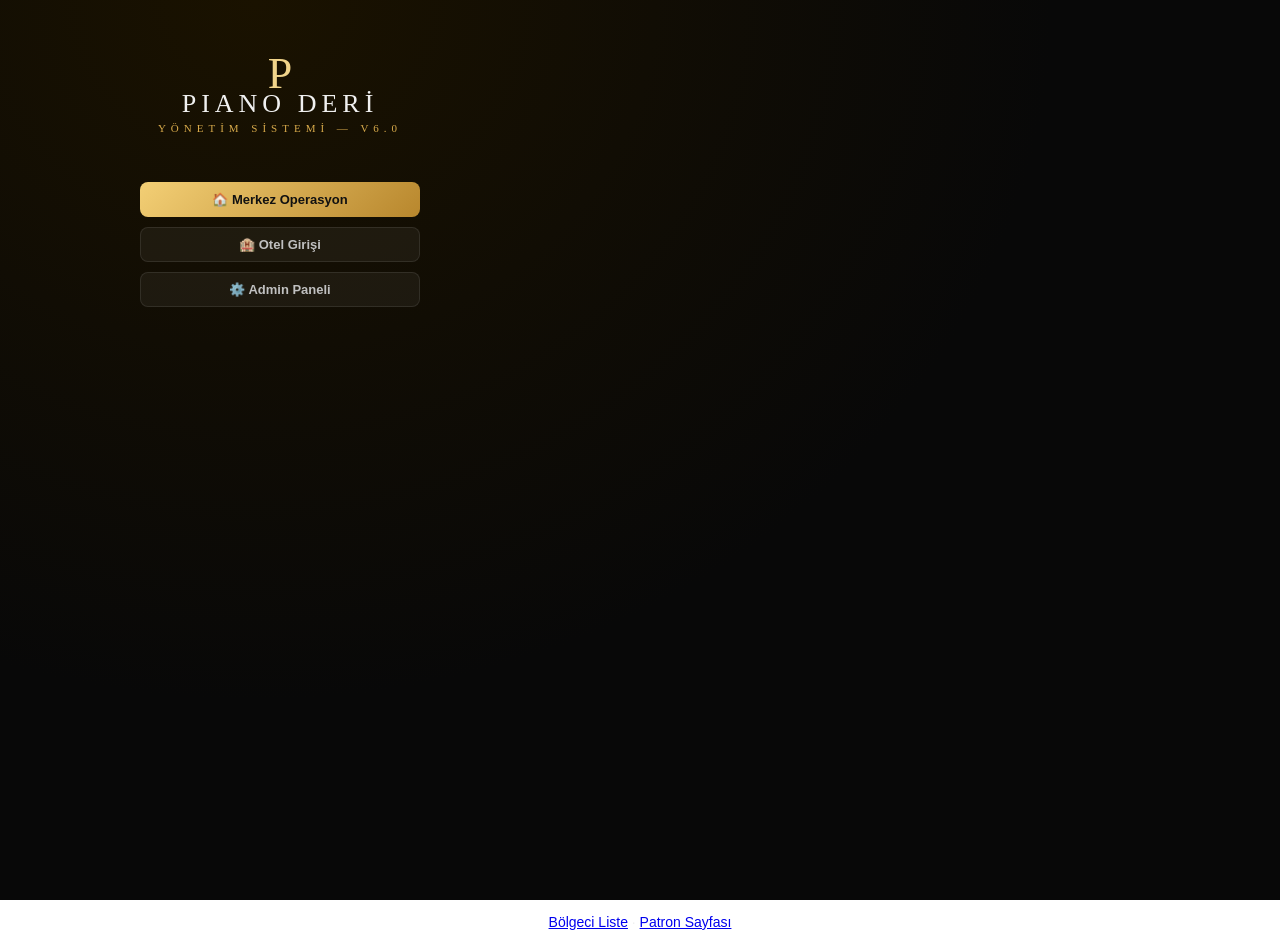
<file: index.html>
<!DOCTYPE html>
<html lang="tr">
<head>
  <meta charset="UTF-8">
  <title>Piano Deri V6.0</title>
  <link rel="stylesheet" href="assets/piano-theme.css">
</head>
<body>
<div class="app" style="max-width:560px;text-align:center;padding-top:60px">
  <div class="app-brand">
    <div class="p">P</div>
    <div class="name">PIANO DERİ</div>
    <div class="sub">YÖNETİM SİSTEMİ — V6.0</div>
  </div>
  <br><br>
  <div style="display:flex;flex-direction:column;gap:10px;max-width:280px;margin:auto">
    <a href="center/dashboard.html" class="btn-gold" style="display:block;text-decoration:none">🏠 Merkez Operasyon</a>
    <a href="hotel/login.html"      class="btn-dark" style="display:block;text-decoration:none">🏨 Otel Girişi</a>
    <a href="admin/admin.html"      class="btn-dark" style="display:block;text-decoration:none">⚙️ Admin Paneli</a>
  </div>
</div>
<p style="text-align:center"><a href="region/index.html">Bölgeci Liste</a> · <a href="boss/index.html">Patron Sayfası</a></p>
</body>
</html>
</file>
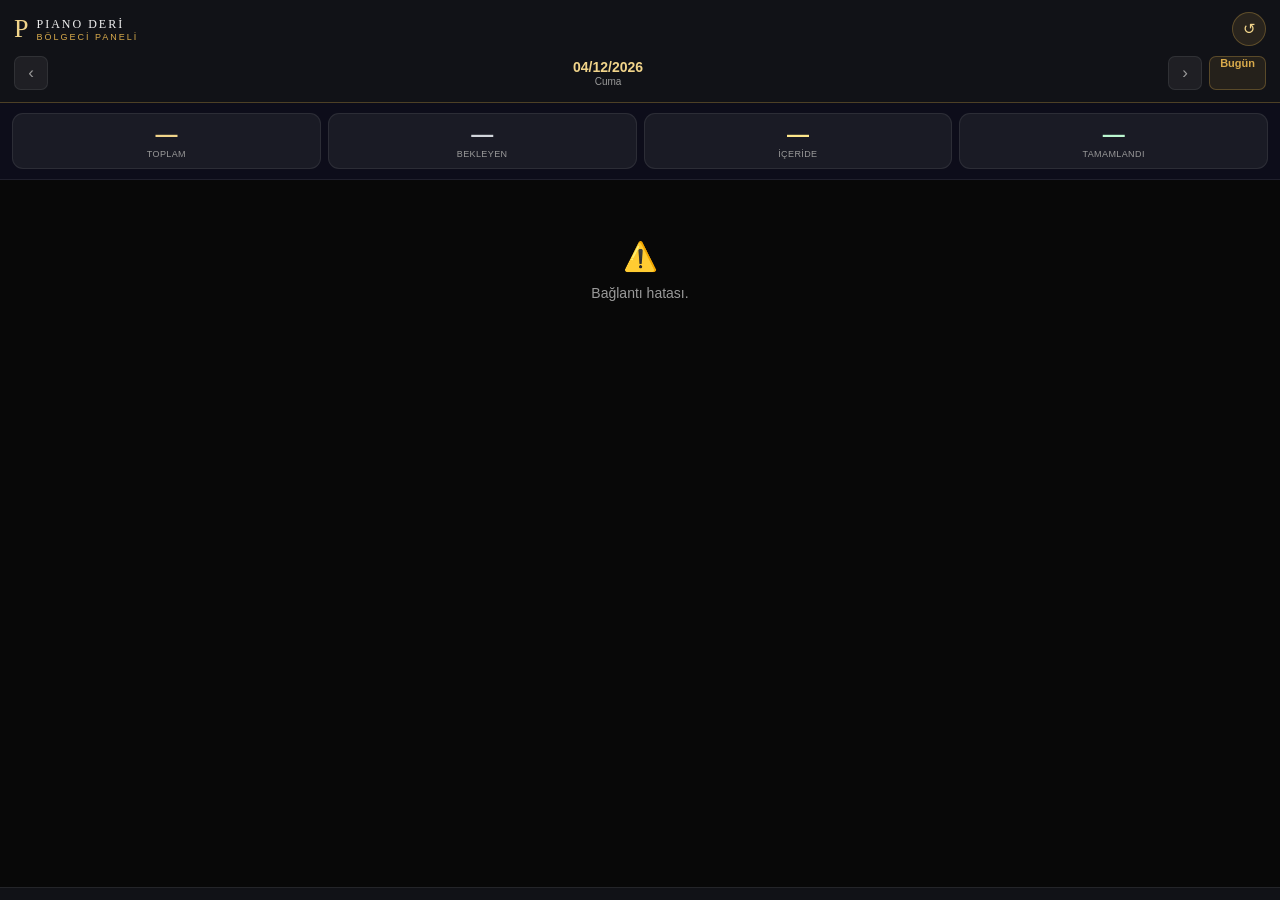
<file: bolgeci/index.html>
<!DOCTYPE html>
<html lang="tr">
<head>
  <meta charset="UTF-8">
  <meta name="viewport" content="width=device-width,initial-scale=1,maximum-scale=1,user-scalable=no">
  <title>Piano Deri — Bölgeci</title>
  <style>
    :root{--gold:#d8aa4b;--gold2:#f1d48a;--bg:#080808;--bg2:rgba(18,19,24,.98);--bg3:rgba(28,29,38,.95);--text:#f0f0f0;--text2:#9a9a9a;--b:rgba(216,170,75,.3);--b2:rgba(255,255,255,.08)}
    *{box-sizing:border-box;margin:0;padding:0;-webkit-tap-highlight-color:transparent}
    html,body{background:var(--bg);color:var(--text);font-family:-apple-system,BlinkMacSystemFont,"Segoe UI",Arial,sans-serif;font-size:14px;min-height:100vh}
    .hdr{background:var(--bg2);border-bottom:1px solid var(--b);padding:12px 14px;position:sticky;top:0;z-index:100;backdrop-filter:blur(14px)}
    .hdr-top{display:flex;align-items:center;justify-content:space-between;margin-bottom:10px}
    .brand{display:flex;align-items:center;gap:8px}
    .brand .p{font-family:Georgia,serif;color:var(--gold2);font-size:26px;line-height:1}
    .brand .n{font-family:Georgia,serif;color:var(--text);font-size:12px;letter-spacing:2px}
    .brand .s{color:var(--gold);font-size:9px;letter-spacing:2px}
    .rbtn{background:rgba(216,170,75,.12);border:1px solid var(--b);color:var(--gold2);border-radius:50%;width:34px;height:34px;display:flex;align-items:center;justify-content:center;font-size:15px;cursor:pointer}
    .rbtn.spin{animation:spin .6s linear infinite}
    @keyframes spin{to{transform:rotate(360deg)}}
    .dnav{display:flex;align-items:center;gap:7px}
    .darr{background:rgba(255,255,255,.06);border:1px solid var(--b2);color:var(--text2);border-radius:7px;width:34px;height:34px;display:flex;align-items:center;justify-content:center;font-size:17px;cursor:pointer;flex-shrink:0}
    .darr:active{background:rgba(255,255,255,.14)}
    .dlbl{flex:1;text-align:center;cursor:pointer}
    .dlbl .date{font-size:14px;font-weight:700;color:var(--gold2)}
    .dlbl .day{font-size:10px;color:var(--text2);margin-top:1px}
    .tbtn{background:rgba(216,170,75,.1);border:1px solid rgba(216,170,75,.3);color:var(--gold);border-radius:7px;padding:0 10px;height:34px;font-size:11px;font-weight:700;cursor:pointer;white-space:nowrap}
    #hd{position:absolute;opacity:0;width:0;height:0}

    .sum{display:grid;grid-template-columns:repeat(4,1fr);gap:7px;padding:10px 12px;background:#0d0d1a;border-bottom:1px solid var(--b2)}
    .sc{background:var(--bg3);border:1px solid var(--b2);border-radius:11px;padding:9px 5px;text-align:center}
    .sv{font-size:22px;font-weight:900;line-height:1.1;margin-bottom:2px}
    .sl{font-size:9px;color:var(--text2);text-transform:uppercase;letter-spacing:.4px}
    .c0{color:var(--gold2)}.c1{color:#d1d5db}.c2{color:#fde68a}.c3{color:#bbf7d0}

    .content{padding:10px 12px 80px}

    /* Otel kartı */
    .hotel-card{background:var(--bg3);border:1px solid var(--b2);border-radius:13px;overflow:hidden;margin-bottom:10px}

    /* Otel başlığı: isim + durum rozetleri */
    .hotel-hdr{background:rgba(0,0,0,.35);padding:9px 12px;border-bottom:1px solid var(--b2);display:flex;align-items:center;gap:8px}
    .hotel-icon{font-size:14px;flex-shrink:0}
    .hotel-name{font-size:12px;font-weight:700;color:var(--gold2);flex:1;white-space:nowrap;overflow:hidden;text-overflow:ellipsis}

    /* Durum rozetleri otel adı yanında */
    .hotel-badges{display:flex;gap:4px;flex-shrink:0}
    .hb{width:22px;height:22px;border-radius:5px;display:flex;align-items:center;justify-content:center;font-size:11px;font-weight:900;border:1.5px solid}
    .hb-i{background:rgba(234,179,8,.25);border-color:rgba(234,179,8,.7);color:#fde68a}   /* İçeride - sarı */
    .hb-c{background:rgba(34,197,94,.25);border-color:rgba(34,197,94,.7);color:#4ade80}   /* Çıktı - yeşil */
    .hb-s{background:rgba(56,189,248,.25);border-color:rgba(56,189,248,.7);color:#7dd3fc}  /* Satış - mavi */

    /* Rezervasyon satırı */
    .res-row{display:flex;align-items:stretch;border-bottom:1px solid rgba(255,255,255,.04);min-height:42px}
    .res-row:last-child{border-bottom:0}

    /* Durum kutusu - tam boy */
    .res-status{width:36px;flex-shrink:0;display:flex;align-items:center;justify-content:center;font-size:13px;font-weight:900;border-right:1px solid rgba(255,255,255,.06)}
    .rs-pending {background:rgba(31,41,55,.5);color:var(--text2)}
    .rs-inside  {background:rgba(234,179,8,.2);color:#fde68a}
    .rs-done    {background:rgba(34,197,94,.18);color:#4ade80}
    .rs-cancelled{background:rgba(239,68,68,.12);color:#f87171}

    /* Satış kutusu - tam boy */
    .res-satis{width:30px;flex-shrink:0;display:flex;align-items:center;justify-content:center;font-size:12px;font-weight:900;border-right:1px solid rgba(255,255,255,.06)}
    .rs-satis-on {background:rgba(56,189,248,.2);color:#7dd3fc}
    .rs-satis-off{background:transparent;color:transparent}

    .res-info{flex:1;padding:8px 10px;display:flex;align-items:center;gap:10px}
    .res-time{font-size:14px;font-weight:900;color:var(--gold2);min-width:40px}
    .res-detail{flex:1}
    .res-pax{font-size:12px;color:var(--text);font-weight:600}
    .res-nat{font-size:10px;color:var(--text2);margin-top:1px}

    .loading{display:flex;align-items:center;justify-content:center;padding:50px 20px;flex-direction:column;gap:12px;color:var(--text2)}
    .spinner{width:26px;height:26px;border:2px solid var(--b2);border-top-color:var(--gold);border-radius:50%;animation:spin .7s linear infinite}
    .footer{text-align:center;font-size:10px;color:var(--text2);padding:6px;position:fixed;bottom:0;left:0;right:0;background:var(--bg2);border-top:1px solid var(--b2)}
  </style>
</head>
<body>
<div class="hdr">
  <div class="hdr-top">
    <div class="brand"><div class="p">P</div><div><div class="n">PIANO DERİ</div><div class="s">BÖLGECİ PANELİ</div></div></div>
    <div class="rbtn" id="rbtn" onclick="refresh()">↺</div>
  </div>
  <div class="dnav">
    <div class="darr" onclick="changeDay(-1)">‹</div>
    <div class="dlbl" onclick="openPicker()"><div class="date" id="dlbl"></div><div class="day" id="dwlbl"></div></div>
    <div class="darr" onclick="changeDay(1)">›</div>
    <div class="tbtn" onclick="goToday()">Bugün</div>
  </div>
  <input type="date" id="hd" onchange="onPick()">
</div>

<div class="sum">
  <div class="sc"><div class="sv c0" id="sv-total">—</div><div class="sl">Toplam</div></div>
  <div class="sc"><div class="sv c1" id="sv-pending">—</div><div class="sl">Bekleyen</div></div>
  <div class="sc"><div class="sv c2" id="sv-inside">—</div><div class="sl">İçeride</div></div>
  <div class="sc"><div class="sv c3" id="sv-done">—</div><div class="sl">Tamamlandı</div></div>
</div>

<div class="content" id="content">
  <div class="loading"><div class="spinner"></div>Yükleniyor...</div>
</div>
<div class="footer" id="footer"></div>

<script src="../config/config.js"></script>
<script src="../assets/common.js"></script>
<script>
const DAYS=['Pazar','Pazartesi','Salı','Çarşamba','Perşembe','Cuma','Cumartesi'];
let curDate=todayStr(), all=[];

function fmt(iso){if(!iso)return'';const p=iso.split('-');return p[2]+'/'+p[1]+'/'+p[0];}
function updateHdr(){const d=new Date(curDate+'T00:00:00');dlbl.innerText=fmt(curDate);dwlbl.innerText=DAYS[d.getDay()];hd.value=curDate;}
function changeDay(n){curDate=addDays(curDate,n);updateHdr();load();}
function goToday(){curDate=todayStr();updateHdr();load();}
function openPicker(){hd.click();}
function onPick(){if(hd.value){curDate=hd.value;updateHdr();load();}}

function status(r){
  if(r.status==='CANCELLED') return 'cancelled';
  if(String(r.cikti).toUpperCase()==='TRUE') return 'done';
  if(String(r.girdi).toUpperCase()==='TRUE') return 'inside';
  return 'pending';
}

function updateStats(){
  sv_total.innerText   = all.length;
  sv_pending.innerText = all.filter(r=>status(r)==='pending').length;
  sv_inside.innerText  = all.filter(r=>status(r)==='inside').length;
  sv_done.innerText    = all.filter(r=>status(r)==='done').length;
}

function render(){
  const el=document.getElementById('content');
  if(!all.length){
    el.innerHTML='<div class="loading" style="padding:40px"><div style="font-size:32px;margin-bottom:10px">📭</div>Bu tarihte rezervasyon yok.</div>';
    return;
  }

  // Sadece o gün rezervasyonu olan oteller
  const byHotel={};
  all.forEach(r=>{
    if(!byHotel[r.hotel])byHotel[r.hotel]=[];
    byHotel[r.hotel].push(r);
  });
  const hotels=Object.keys(byHotel).sort();

  el.innerHTML = hotels.map(hotel=>{
    const resv=byHotel[hotel].sort((a,b)=>String(a.time).localeCompare(String(b.time)));

    // Otel başlığı rozetleri
    const hasInside  = resv.some(r=>status(r)==='inside');
    const hasDone    = resv.some(r=>status(r)==='done');
    const hasSatis   = resv.some(r=>String(r.satis).toUpperCase()==='TRUE'&&status(r)==='done');

    const badges = `
      ${hasInside ? '<div class="hb hb-i" title="İçeride">İ</div>' : ''}
      ${hasDone   ? '<div class="hb hb-c" title="Çıktı">Ç</div>'   : ''}
      ${hasSatis  ? '<div class="hb hb-s" title="Satış">S</div>'   : ''}
    `;

    const rows = resv.map(r=>{
      const st=status(r);
      const pax=(Number(r.adult)||0)+(Number(r.child)||0);
      const isSatis=String(r.satis).toUpperCase()==='TRUE'&&st==='done';

      const stLabel = {pending:'',inside:'İ',done:'Ç',cancelled:'✕'}[st]||'';
      const stClass = {pending:'rs-pending',inside:'rs-inside',done:'rs-done',cancelled:'rs-cancelled'}[st];

      return `<div class="res-row">
        <div class="res-status ${stClass}">${stLabel}</div>
        <div class="res-satis ${isSatis?'rs-satis-on':'rs-satis-off'}">S</div>
        <div class="res-info">
          <div class="res-time">${r.time}</div>
          <div class="res-detail">
            <div class="res-pax">${pax} kişi</div>
            <div class="res-nat">${r.nation||'—'}</div>
          </div>
        </div>
      </div>`;
    }).join('');

    return `<div class="hotel-card">
      <div class="hotel-hdr">
        <span class="hotel-icon">🏨</span>
        <span class="hotel-name">${hotel}</span>
        <div class="hotel-badges">${badges}</div>
      </div>
      ${rows}
    </div>`;
  }).join('');
}

async function load(){
  document.getElementById('content').innerHTML='<div class="loading"><div class="spinner"></div>Yükleniyor...</div>';
  try{
    const data=await apiGet('getReservations',{date:curDate});
    all=Array.isArray(data)?data:[];
    updateStats();
    render();
    footer.innerText='Son güncelleme: '+new Date().toLocaleTimeString('tr-TR',{hour:'2-digit',minute:'2-digit',second:'2-digit'});
  }catch(e){
    document.getElementById('content').innerHTML='<div class="loading"><div style="font-size:28px">⚠️</div>Bağlantı hatası.</div>';
  }
}

async function refresh(){rbtn.classList.add('spin');await load();rbtn.classList.remove('spin');}
updateHdr();
load();
setInterval(load,30000);
</script>
</body>
</html>
</file>
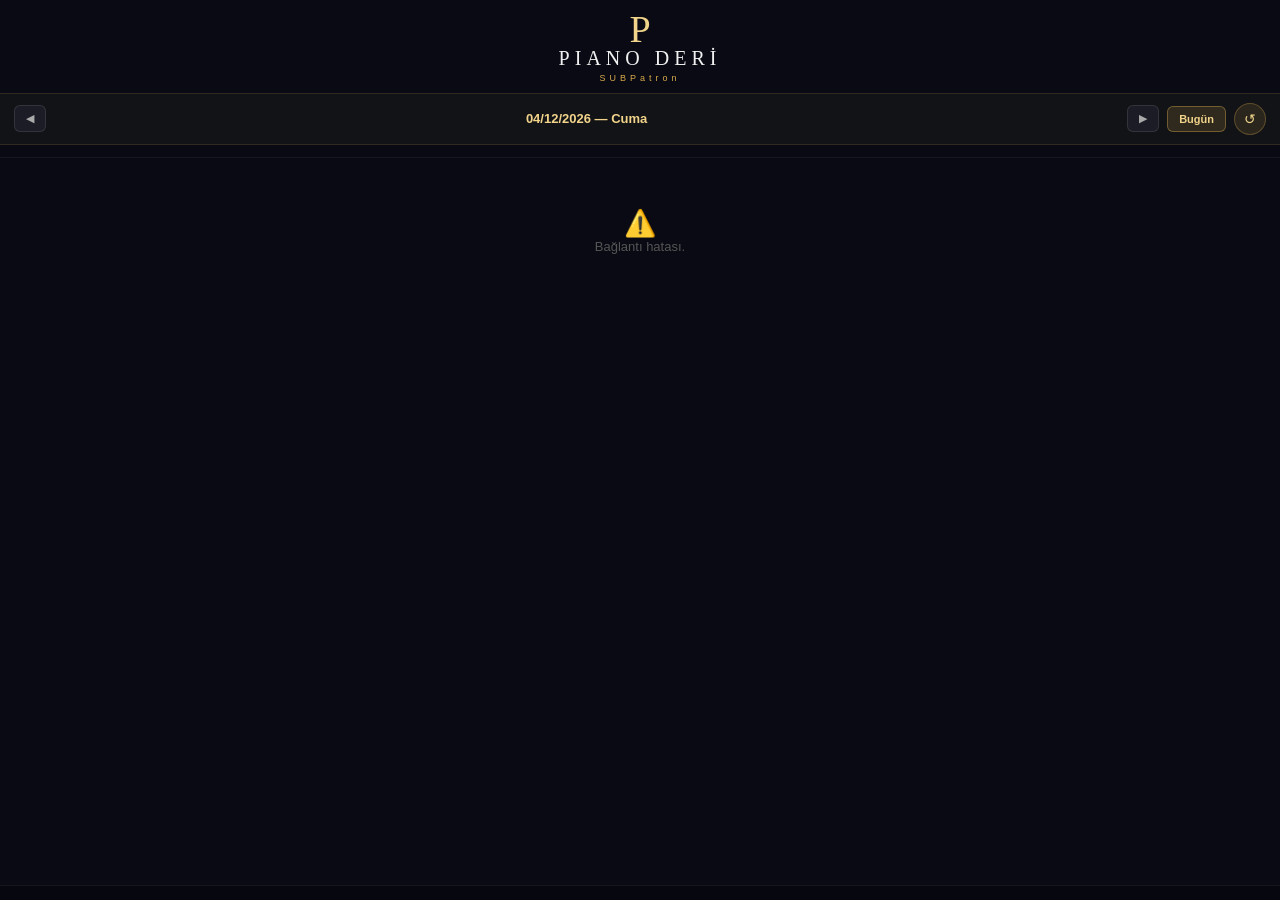
<file: boss/index.html>
<!DOCTYPE html>
<html lang="tr">
<head>
  <meta charset="UTF-8">
  <meta name="viewport" content="width=device-width,initial-scale=1,maximum-scale=1,user-scalable=no">
  <title>Piano Deri — Patron</title>
  <style>
    *{box-sizing:border-box;margin:0;padding:0}
    body{background:#0a0a14;font-family:-apple-system,BlinkMacSystemFont,"Segoe UI",Arial,sans-serif;color:#f0f0f0;font-size:13px}
    .brand{text-align:center;padding:16px 14px 10px}
    .brand .p{font-family:Georgia,serif;color:#f1d48a;font-size:38px;line-height:.7}
    .brand .n{font-family:Georgia,serif;letter-spacing:5px;font-size:20px;margin-top:4px}
    .brand .s{color:#d8aa4b;letter-spacing:4px;font-size:9px;margin-top:3px}
    .topbar{display:flex;align-items:center;gap:8px;padding:9px 14px;background:rgba(18,19,24,.95);border-top:1px solid rgba(216,170,75,.15);border-bottom:1px solid rgba(216,170,75,.15)}
    .tbtn{background:rgba(30,31,40,.9);border:1px solid rgba(255,255,255,.1);color:#aaa;border-radius:6px;padding:6px 11px;font-size:11px;cursor:pointer}
    .tbtn.gold{background:rgba(216,170,75,.15);border-color:rgba(216,170,75,.4);color:#f1d48a;font-weight:700}
    .tbtn:active{opacity:.7}
    .date-lbl{flex:1;text-align:center;font-size:13px;font-weight:700;color:#f1d48a}
    .refresh{background:rgba(216,170,75,.12);border:1px solid rgba(216,170,75,.3);color:#f1d48a;border-radius:50%;width:32px;height:32px;display:flex;align-items:center;justify-content:center;font-size:14px;cursor:pointer}
    .refresh.spin{animation:spin .6s linear infinite}
    @keyframes spin{to{transform:rotate(360deg)}}
    #hdInput{position:absolute;opacity:0;width:0;height:0}
    .summary{font-size:11px;color:#666;padding:6px 14px;background:rgba(10,10,20,.8);border-bottom:1px solid rgba(255,255,255,.05)}
    .content{padding:10px 12px 60px}
    /* Otel kartı */
    .hcard{background:rgba(20,21,30,.95);border:1px solid rgba(255,255,255,.07);border-radius:12px;margin-bottom:8px;overflow:hidden}
    .hhdr{padding:9px 12px;display:flex;align-items:center;gap:7px;border-bottom:1px solid rgba(255,255,255,.05)}
    .hname{font-size:12px;font-weight:700;color:#f1d48a;flex:1;overflow:hidden;text-overflow:ellipsis;white-space:nowrap}
    /* Başlık rozetleri */
    .hbs{display:flex;gap:3px}
    .hb{width:20px;height:20px;border-radius:4px;display:flex;align-items:center;justify-content:center;font-size:10px;font-weight:900;border:1.5px solid}
    .hbi{background:rgba(234,179,8,.2);border-color:rgba(234,179,8,.6);color:#fde68a}
    .hbc{background:rgba(34,197,94,.2);border-color:rgba(34,197,94,.6);color:#4ade80}
    .hbs2{background:rgba(56,189,248,.2);border-color:rgba(56,189,248,.6);color:#7dd3fc}
    /* Rezervasyon satırı */
    .rrow{display:flex;align-items:stretch;border-bottom:1px solid rgba(255,255,255,.04);min-height:42px}
    .rrow:last-child{border-bottom:0}
    /* Sol durum kutusu - tam yükseklik */
    .rst{width:32px;flex-shrink:0;display:flex;align-items:center;justify-content:center;font-size:11px;font-weight:900;border-right:1px solid rgba(255,255,255,.06)}
    .rp{background:rgba(30,41,55,.4);color:#4b5563}
    .ri{background:rgba(234,179,8,.2);color:#fde68a}
    .rc{background:rgba(34,197,94,.18);color:#4ade80}
    .rx{background:rgba(239,68,68,.1);color:#f87171}
    /* Satış kutusu */
    .rsal{width:26px;flex-shrink:0;display:flex;align-items:center;justify-content:center;font-size:10px;font-weight:900;border-right:1px solid rgba(255,255,255,.06)}
    .rson{background:rgba(56,189,248,.18);color:#7dd3fc}
    /* İçerik */
    .rbody{flex:1;padding:7px 10px;display:flex;align-items:center;gap:8px}
    .rtime{font-size:14px;font-weight:900;color:#f1d48a;min-width:38px}
    .rdet .rpax{font-size:12px;color:#f0f0f0;font-weight:600}
    .rdet .rnat{font-size:10px;color:#777;margin-top:1px}
    .nodata{padding:14px;text-align:center;color:#444;font-size:11px}
    .load{text-align:center;padding:40px;color:#555}
    .spin2{width:22px;height:22px;border:2px solid rgba(255,255,255,.08);border-top-color:#d8aa4b;border-radius:50%;animation:spin .7s linear infinite;margin:0 auto 8px}
    .foot{text-align:center;font-size:10px;color:#444;padding:7px;position:fixed;bottom:0;left:0;right:0;background:rgba(8,8,16,.95);border-top:1px solid rgba(255,255,255,.06)}
  </style>
</head>
<body>
<div class="brand">
  <div class="p">P</div>
  <div class="n">PIANO DERİ</div>
  <div class="s">SUBPatron</div>
</div>
<div class="topbar">
  <div class="tbtn" onclick="changeDay(-1)">◀</div>
  <div class="date-lbl" id="dateLbl" onclick="document.getElementById('hdInput').click()"></div>
  <div class="tbtn" onclick="changeDay(1)">▶</div>
  <div class="tbtn gold" onclick="goToday()">Bugün</div>
  <div class="refresh" id="rbtn" onclick="refresh()">↺</div>
</div>
<input type="date" id="hdInput" onchange="onDatePick()">
<div class="summary" id="summary"></div>
<div class="content" id="content"><div class="load"><div class="spin2"></div>Yükleniyor...</div></div>
<div class="foot" id="foot"></div>

<script src="../config/config.js"></script>
<script src="../assets/common.js"></script>
<script>
const DAYS=["Pazar","Pazartesi","Salı","Çarşamba","Perşembe","Cuma","Cumartesi"];
let curDate=todayStr(),all=[];

function fmt(iso){if(!iso)return"";const p=iso.split("-");return p[2]+"/"+p[1]+"/"+p[0];}
function updHdr(){const d=new Date(curDate+"T00:00:00");document.getElementById("dateLbl").innerText=fmt(curDate)+" — "+DAYS[d.getDay()];hdInput.value=curDate;}
function changeDay(n){curDate=addDays(curDate,n);updHdr();load();}
function goToday(){curDate=todayStr();updHdr();load();}
function onDatePick(){if(hdInput.value){curDate=hdInput.value;updHdr();load();}}

function st(r){
  if(r.status==="CANCELLED")return"x";
  if(String(r.cikti).toUpperCase()==="TRUE")return"c";
  if(String(r.girdi).toUpperCase()==="TRUE")return"i";
  return"p";
}

function render(){
  const el=document.getElementById("content");
  const byH={};
  all.forEach(r=>{if(!byH[r.hotel])byH[r.hotel]=[];byH[r.hotel].push(r);});
  const total=all.length,pax=all.reduce((s,r)=>s+(Number(r.adult)||0)+(Number(r.child)||0),0);
  document.getElementById("summary").innerText=fmt(curDate)+" · "+total+" rezervasyon · "+pax+" pax";
  if(!total){el.innerHTML='<div class="load" style="padding:40px"><div style="font-size:28px;margin-bottom:8px">📭</div>Bu tarihte rezervasyon yok.</div>';return;}
  const hotels=Object.keys(byH).sort();
  el.innerHTML=hotels.map(hotel=>{
    const rv=byH[hotel].sort((a,b)=>String(a.time).localeCompare(String(b.time)));
    const hasI=rv.some(r=>st(r)==="i"),hasC=rv.some(r=>st(r)==="c");
    const hasS=rv.some(r=>String(r.satis).toUpperCase()==="TRUE"&&st(r)==="c");
    return '<div class="hcard">'+
      '<div class="hhdr">'+
        '<span style="font-size:13px">🏨</span>'+
        '<span class="hname">'+hotel+'</span>'+
        '<div class="hbs">'+
          (hasI?'<div class="hb hbi">İ</div>':"")+
          (hasC?'<div class="hb hbc">Ç</div>':"")+
          (hasS?'<div class="hb hbs2">S</div>':"")+
        '</div>'+
      '</div>'+
      rv.map(r=>{
        const s=st(r),pax=(Number(r.adult)||0)+(Number(r.child)||0);
        const isSatis=String(r.satis).toUpperCase()==="TRUE"&&s==="c";
        const lbl={p:"",i:"İ",c:"Ç",x:"✕"}[s];
        const cls={p:"rp",i:"ri",c:"rc",x:"rx"}[s];
        return '<div class="rrow">'+
          '<div class="rst '+cls+'">'+lbl+'</div>'+
          '<div class="rsal '+( isSatis?"rson":"")+'">'+( isSatis?"S":"")+'</div>'+
          '<div class="rbody">'+
            '<div class="rtime">'+r.time+'</div>'+
            '<div class="rdet">'+
              '<div class="rpax">'+pax+' kişi</div>'+
              '<div class="rnat">'+( r.nation||"—")+'</div>'+
            '</div>'+
          '</div>'+
        '</div>';
      }).join("")+
    '</div>';
  }).join("");
}

async function load(){
  document.getElementById("content").innerHTML='<div class="load"><div class="spin2"></div>Yükleniyor...</div>';
  try{
    const data=await apiGet("getReservations",{date:curDate});
    all=Array.isArray(data)?data:[];
    render();
    document.getElementById("foot").innerText="Son güncelleme: "+new Date().toLocaleTimeString("tr-TR",{hour:"2-digit",minute:"2-digit",second:"2-digit"});
  }catch(e){document.getElementById("content").innerHTML='<div class="load"><div style="font-size:26px">⚠️</div>Bağlantı hatası.</div>';}
}
async function refresh(){rbtn.classList.add("spin");await load();rbtn.classList.remove("spin");}
updHdr();load();
setInterval(load,30000);
</script>
</body>
</html>
</file>
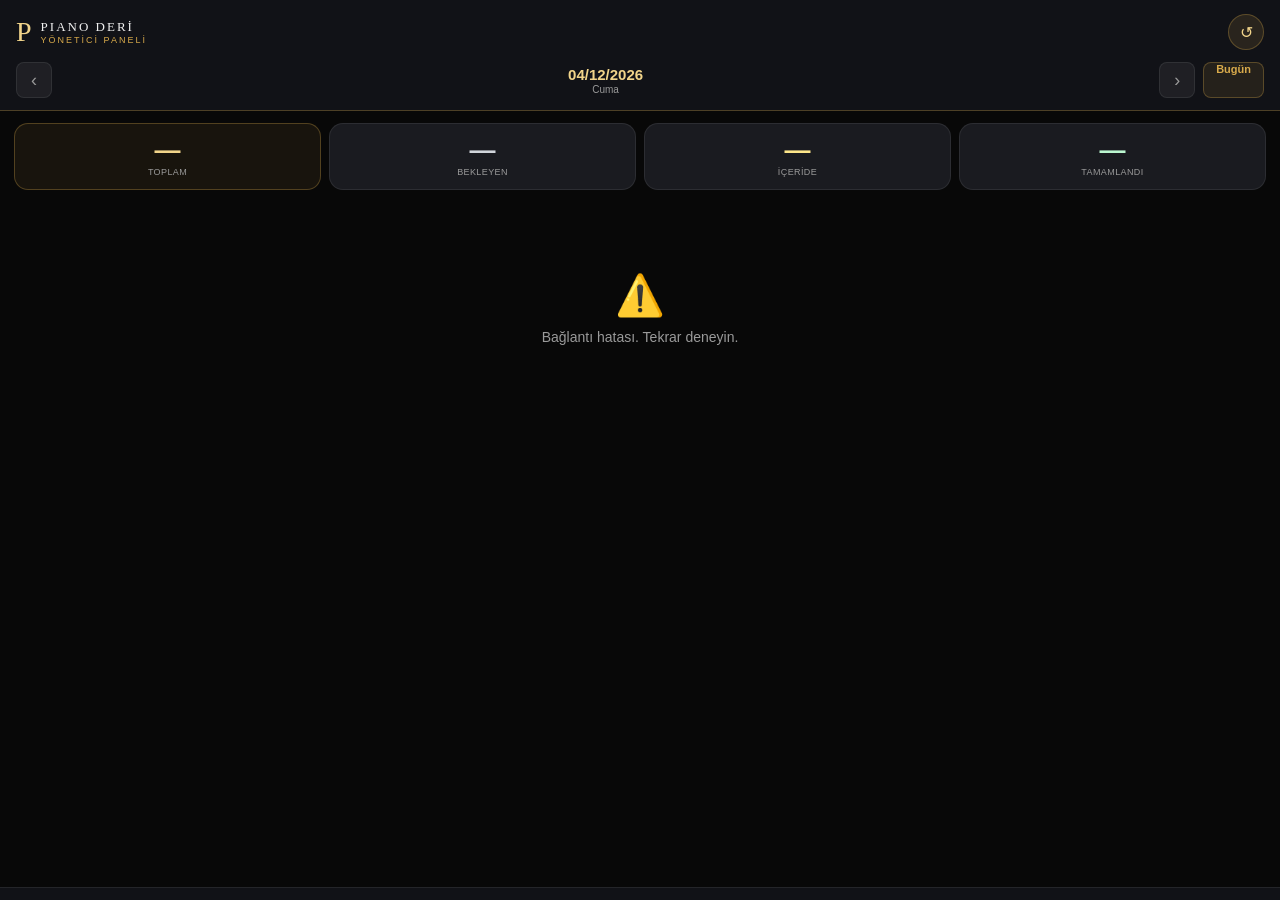
<file: manager/index.html>
<!DOCTYPE html>
<html lang="tr">
<head>
  <meta charset="UTF-8">
  <meta name="viewport" content="width=device-width, initial-scale=1.0, maximum-scale=1.0, user-scalable=no">
  <title>Piano Deri — Yönetici</title>
  <style>
    :root{--gold:#d8aa4b;--gold2:#f1d48a;--gold3:#a07830;--bg:#080808;--bg2:rgba(18,19,24,.98);--bg3:rgba(28,29,34,.95);--text:#f0f0f0;--text2:#9a9a9a;--b:rgba(216,170,75,.3);--b2:rgba(255,255,255,.08)}
    *{box-sizing:border-box;margin:0;padding:0;-webkit-tap-highlight-color:transparent}
    html,body{background:var(--bg);color:var(--text);font-family:-apple-system,BlinkMacSystemFont,"Segoe UI",Arial,sans-serif;font-size:14px;min-height:100vh;overscroll-behavior:none}

    /* Header */
    .hdr{background:var(--bg2);border-bottom:1px solid var(--b);padding:14px 16px 12px;position:sticky;top:0;z-index:100;backdrop-filter:blur(14px);-webkit-backdrop-filter:blur(14px)}
    .hdr-top{display:flex;align-items:center;justify-content:space-between;margin-bottom:12px}
    .brand{display:flex;align-items:center;gap:9px}
    .brand .p{font-family:Georgia,serif;color:var(--gold2);font-size:28px;line-height:1}
    .brand .n{font-family:Georgia,serif;color:var(--text);font-size:13px;letter-spacing:2px}
    .brand .s{color:var(--gold);font-size:9px;letter-spacing:2px}
    .rbtn{background:rgba(216,170,75,.12);border:1px solid var(--b);color:var(--gold2);border-radius:50%;width:36px;height:36px;display:flex;align-items:center;justify-content:center;font-size:16px;cursor:pointer}
    .rbtn:active{background:rgba(216,170,75,.28)}
    .rbtn.spin{animation:spin .6s linear infinite}
    @keyframes spin{to{transform:rotate(360deg)}}

    /* Date nav */
    .dnav{display:flex;align-items:center;gap:8px}
    .darr{background:rgba(255,255,255,.06);border:1px solid var(--b2);color:var(--text2);border-radius:8px;width:36px;height:36px;display:flex;align-items:center;justify-content:center;font-size:18px;cursor:pointer;flex-shrink:0}
    .darr:active{background:rgba(255,255,255,.14)}
    .dlbl{flex:1;text-align:center;cursor:pointer}
    .dlbl .date{font-size:15px;font-weight:700;color:var(--gold2)}
    .dlbl .day{font-size:10px;color:var(--text2);margin-top:1px}
    .tbtn{background:rgba(216,170,75,.1);border:1px solid rgba(216,170,75,.3);color:var(--gold);border-radius:8px;padding:0 12px;height:36px;font-size:11px;font-weight:700;cursor:pointer;white-space:nowrap}
    .tbtn:active{background:rgba(216,170,75,.22)}
    #hd{position:absolute;opacity:0;width:0;height:0}

    /* Summary */
    .sum{display:grid;grid-template-columns:repeat(4,1fr);gap:8px;padding:12px 14px}
    .sc{background:var(--bg3);border:1px solid var(--b2);border-radius:14px;padding:12px 6px;text-align:center;cursor:pointer;transition:border-color .15s,background .15s}
    .sc.active{border-color:var(--b);background:rgba(216,170,75,.08)}
    .sc:active{background:rgba(255,255,255,.05)}
    .sv{font-size:26px;font-weight:900;line-height:1.1;margin-bottom:2px}
    .sl{font-size:9px;color:var(--text2);text-transform:uppercase;letter-spacing:.4px}
    .c0{color:var(--gold2)}.c1{color:#d1d5db}.c2{color:#fde68a}.c3{color:#bbf7d0}

    /* Hotel filter */
    .hfw{padding:0 14px 10px;overflow-x:auto;-webkit-overflow-scrolling:touch;scrollbar-width:none}
    .hfw::-webkit-scrollbar{display:none}
    .hf{display:flex;gap:7px;width:max-content}
    .hc{background:rgba(255,255,255,.05);border:1px solid var(--b2);color:var(--text2);border-radius:999px;padding:6px 14px;font-size:12px;font-weight:600;cursor:pointer;white-space:nowrap;transition:all .15s}
    .hc.active{background:rgba(216,170,75,.14);border-color:var(--b);color:var(--gold2)}
    .hc:active{opacity:.7}

    /* Tabs */
    .tabs{display:flex;padding:0 14px;border-bottom:1px solid var(--b2);margin-bottom:2px}
    .tab{flex:1;text-align:center;padding:9px 4px;font-size:12px;font-weight:700;color:var(--text2);cursor:pointer;border-bottom:2px solid transparent;transition:all .15s}
    .tab.active{color:var(--gold2);border-bottom-color:var(--gold)}

    /* List */
    .list{padding:8px 14px 90px}
    .empty{text-align:center;padding:52px 20px;color:var(--text2)}
    .empty .ei{font-size:40px;margin-bottom:10px}
    .grp-lbl{font-size:10px;color:var(--text2);text-transform:uppercase;letter-spacing:.5px;padding:10px 2px 5px;display:flex;align-items:center;gap:8px}
    .grp-lbl::after{content:'';flex:1;height:1px;background:var(--b2)}

    /* Card */
    .rc{background:var(--bg3);border:1px solid var(--b2);border-radius:16px;padding:14px;margin-bottom:9px;position:relative;overflow:hidden;transition:border-color .15s}
    .rc::before{content:'';position:absolute;left:0;top:0;bottom:0;width:3px;border-radius:3px 0 0 3px}
    .rc.pending::before{background:rgba(209,213,219,.45)}
    .rc.inside::before{background:#fde68a}
    .rc.done::before{background:#4ade80}
    .rc.cancelled::before{background:#f87171}

    .rt{display:flex;align-items:flex-start;justify-content:space-between;gap:10px;margin-bottom:10px}
    .rtime{font-size:22px;font-weight:900;color:var(--gold2);line-height:1}
    .rhotel{font-size:13px;font-weight:700;margin-top:2px}
    .rbadges{display:flex;flex-direction:column;align-items:flex-end;gap:4px}

    .badge{border-radius:999px;padding:4px 10px;font-size:11px;font-weight:800}
    .badge.pending{background:rgba(31,41,55,.8);color:#d1d5db;border:1px solid rgba(255,255,255,.1)}
    .badge.inside{background:rgba(120,53,15,.8);color:#fde68a;border:1px solid rgba(251,191,36,.4)}
    .badge.done{background:rgba(20,83,45,.8);color:#bbf7d0;border:1px solid rgba(34,197,94,.3)}
    .badge.cancelled{background:rgba(127,29,29,.8);color:#fca5a5;border:1px solid rgba(248,113,113,.3)}
    .badge.satis{background:rgba(234,179,8,.2);color:#fde68a;border:1px solid rgba(234,179,8,.5);font-size:10px}

    .rbody{display:grid;grid-template-columns:1fr 1fr;gap:5px}
    .ri{display:flex;align-items:center;gap:5px;font-size:12px;color:var(--text2)}
    .ri b{color:var(--text)}
    .ri span.ico{font-size:13px}
    .rnote{grid-column:1/-1;font-size:11px;color:var(--text2);font-style:italic;margin-top:1px}
    .rstaff{grid-column:1/-1;display:flex;flex-wrap:wrap;gap:4px;margin-top:3px}
    .stag{background:rgba(255,255,255,.06);border:1px solid var(--b2);border-radius:999px;padding:3px 9px;font-size:11px;color:var(--text2)}

    /* Loading */
    .loading{display:flex;align-items:center;justify-content:center;padding:60px 20px;flex-direction:column;gap:14px;color:var(--text2);font-size:13px}
    .spinner{width:28px;height:28px;border:2px solid var(--b2);border-top-color:var(--gold);border-radius:50%;animation:spin .7s linear infinite}

    /* Footer */
    .footer{text-align:center;font-size:10px;color:var(--text2);padding:6px;position:fixed;bottom:0;left:0;right:0;background:var(--bg2);border-top:1px solid var(--b2);z-index:99}
  </style>
  <!-- PWA -->
  <link rel="manifest" href="manifest.json">
  <meta name="theme-color" content="#d8aa4b">
  <meta name="mobile-web-app-capable" content="yes">
  <meta name="apple-mobile-web-app-capable" content="yes">
  <meta name="apple-mobile-web-app-status-bar-style" content="black-translucent">
  <meta name="apple-mobile-web-app-title" content="PD Yönetici">
  <link rel="apple-touch-icon" href="../icons/yonetici-192.png">
  <link rel="apple-touch-icon" sizes="152x152" href="../icons/yonetici-152.png">
  <link rel="apple-touch-icon" sizes="144x144" href="../icons/yonetici-144.png">
</head>
<body>

<div class="hdr">
  <div class="hdr-top">
    <div class="brand">
      <div class="p">P</div>
      <div><div class="n">PIANO DERİ</div><div class="s">YÖNETİCİ PANELİ</div></div>
    </div>
    <div class="rbtn" id="rbtn" onclick="refresh()">↺</div>
  </div>
  <div class="dnav">
    <div class="darr" onclick="changeDay(-1)">‹</div>
    <div class="dlbl" onclick="openPicker()">
      <div class="date" id="dlbl"></div>
      <div class="day"  id="dwlbl"></div>
    </div>
    <div class="darr" onclick="changeDay(1)">›</div>
    <div class="tbtn" onclick="goToday()">Bugün</div>
  </div>
  <input type="date" id="hd" onchange="onPick()">
</div>

<div class="sum">
  <div class="sc active" id="sc-all"     onclick="setF('all')">    <div class="sv c0" id="sv-all">—</div>    <div class="sl">Toplam</div></div>
  <div class="sc"        id="sc-pending" onclick="setF('pending')"><div class="sv c1" id="sv-pending">—</div><div class="sl">Bekleyen</div></div>
  <div class="sc"        id="sc-inside"  onclick="setF('inside')"> <div class="sv c2" id="sv-inside">—</div> <div class="sl">İçeride</div></div>
  <div class="sc"        id="sc-done"    onclick="setF('done')">   <div class="sv c3" id="sv-done">—</div>   <div class="sl">Tamamlandı</div></div>
</div>

<div class="hfw"><div class="hf" id="hf"></div></div>

<div class="list" id="list">
  <div class="loading"><div class="spinner"></div>Yükleniyor...</div>
</div>

<div class="footer" id="footer"></div>

<script src="../config/config.js"></script>
<script src="../assets/common.js"></script>
<script>
const DAYS = ['Pazar','Pazartesi','Salı','Çarşamba','Perşembe','Cuma','Cumartesi'];
let curDate = todayStr(), all = [], activeF = 'all', activeH = 'all';

function fmt(iso) {
  if (!iso) return '';
  const p = iso.split('-');
  return p[2]+'/'+p[1]+'/'+p[0];
}

function updateHdr() {
  const d = new Date(curDate + 'T00:00:00');
  dlbl.innerText  = fmt(curDate);
  dwlbl.innerText = DAYS[d.getDay()];
  hd.value = curDate;
}

function changeDay(n) { curDate = addDays(curDate, n); updateHdr(); load(); }
function goToday()    { curDate = todayStr(); updateHdr(); load(); }
function openPicker() { hd.click(); }
function onPick()     { if (hd.value) { curDate = hd.value; updateHdr(); load(); } }

// ── Filtreler ────────────────────────────────────────────────
function setF(f) {
  activeF = f;
  ['all','pending','inside','done'].forEach(k =>
    document.getElementById('sc-'+k).classList.toggle('active', k === f));
  render();
}

function setH(h) {
  activeH = h;
  document.querySelectorAll('.hc').forEach(el =>
    el.classList.toggle('active', el.dataset.h === h));
  render();
}

function status(r) {
  if (r.status === 'CANCELLED') return 'cancelled';
  if (String(r.cikti).toUpperCase() === 'TRUE') return 'done';
  if (String(r.girdi).toUpperCase() === 'TRUE')  return 'inside';
  return 'pending';
}

function filtered() {
  return all.filter(r => {
    const st = status(r);
    if (activeH !== 'all' && r.hotel !== activeH) return false;
    if (activeF === 'pending' && st !== 'pending') return false;
    if (activeF === 'inside'  && st !== 'inside')  return false;
    if (activeF === 'done'    && st !== 'done')     return false;
    return true;
  });
}

// ── Render ───────────────────────────────────────────────────
function badgeTxt(st) {
  return {pending:'BEKLİYOR',inside:'İÇERİDE',done:'ÇIKTI',cancelled:'İPTAL'}[st]||'?';
}

function render() {
  const list = filtered();
  const el = document.getElementById('list');

  if (!list.length) {
    el.innerHTML = `<div class="empty"><div class="ei">📭</div>Rezervasyon bulunamadı.</div>`;
    return;
  }

  const grouped = {};
  list.forEach(r => { if (!grouped[r.time]) grouped[r.time]=[]; grouped[r.time].push(r); });

  el.innerHTML = Object.keys(grouped).sort().map(t => {
    const cards = grouped[t].map(r => {
      const st = status(r);
      const pax = (Number(r.adult)||0)+(Number(r.child)||0);
      const staff = [r.staff1,r.staff2,r.staff3,r.staff4].filter(Boolean);
      const isSatis = String(r.satis).toUpperCase()==='TRUE' && st==='done';

      return `<div class="rc ${st}">
        <div class="rt">
          <div>
            <div class="rtime">${r.time}</div>
            <div class="rhotel">${r.hotel}</div>
          </div>
          <div class="rbadges">
            <span class="badge ${st}">${badgeTxt(st)}</span>
            ${isSatis?'<span class="badge satis">💰 SATIŞ</span>':''}
          </div>
        </div>
        <div class="rbody">
          <div class="ri"><span class="ico">👥</span><b>${pax} kişi</b><span>(${r.adult}${Number(r.child)>0?'+'+r.child:''})</span></div>
          <div class="ri"><span class="ico">🌍</span><b>${r.nation||'—'}</b></div>
          ${r.kart?`<div class="ri"><span class="ico">💳</span><b>${r.kart}</b></div>`:''}
          ${r.ciktiSaati&&st==='done'?`<div class="ri"><span class="ico">🕐</span><span>Çıkış: <b>${r.ciktiSaati}</b></span></div>`:''}
          ${r.notes?`<div class="rnote">💬 ${r.notes}</div>`:''}
          ${staff.length?`<div class="rstaff">${staff.map(n=>`<span class="stag">👤 ${firstName(n)}</span>`).join('')}</div>`:''}
        </div>
      </div>`;
    }).join('');

    return `<div class="grp-lbl">⏰ ${t} · ${grouped[t].length} rezervasyon</div>${cards}`;
  }).join('');
}

function updateStats() {
  sv_all.innerText     = all.length;
  sv_pending.innerText = all.filter(r=>status(r)==='pending').length;
  sv_inside.innerText  = all.filter(r=>status(r)==='inside').length;
  sv_done.innerText    = all.filter(r=>status(r)==='done').length;
}

function renderHotelFilter() {
  const hotels = [...new Set(all.map(r=>r.hotel).filter(Boolean))].sort();
  hf.innerHTML = `<div class="hc active" data-h="all" onclick="setH('all')">Tüm Oteller</div>` +
    hotels.map(h=>`<div class="hc" data-h="${h}" onclick="setH(this.dataset.h)">${h}</div>`).join('');
  activeH = 'all';
}

// ── Data ─────────────────────────────────────────────────────
async function load() {
  list.innerHTML = '<div class="loading"><div class="spinner"></div>Yükleniyor...</div>';
  try {
    const data = await apiGet('getReservations', { date: curDate });
    all = Array.isArray(data) ? data : [];
    updateStats();
    renderHotelFilter();
    render();
    footer.innerText = 'Son güncelleme: ' +
      new Date().toLocaleTimeString('tr-TR',{hour:'2-digit',minute:'2-digit',second:'2-digit'});
  } catch(e) {
    list.innerHTML = '<div class="empty"><div class="ei">⚠️</div>Bağlantı hatası. Tekrar deneyin.</div>';
  }
}

async function refresh() {
  rbtn.classList.add('spin');
  await load();
  rbtn.classList.remove('spin');
}

updateHdr();
load();
setInterval(load, 30000);
</script>

<script>
if ('serviceWorker' in navigator) {
  window.addEventListener('load', () => {
    navigator.serviceWorker.register('../sw.js', { scope: '../' })
      .catch(e => console.log('SW error:', e));
  });
}
</script>
</body>
</html>
</file>
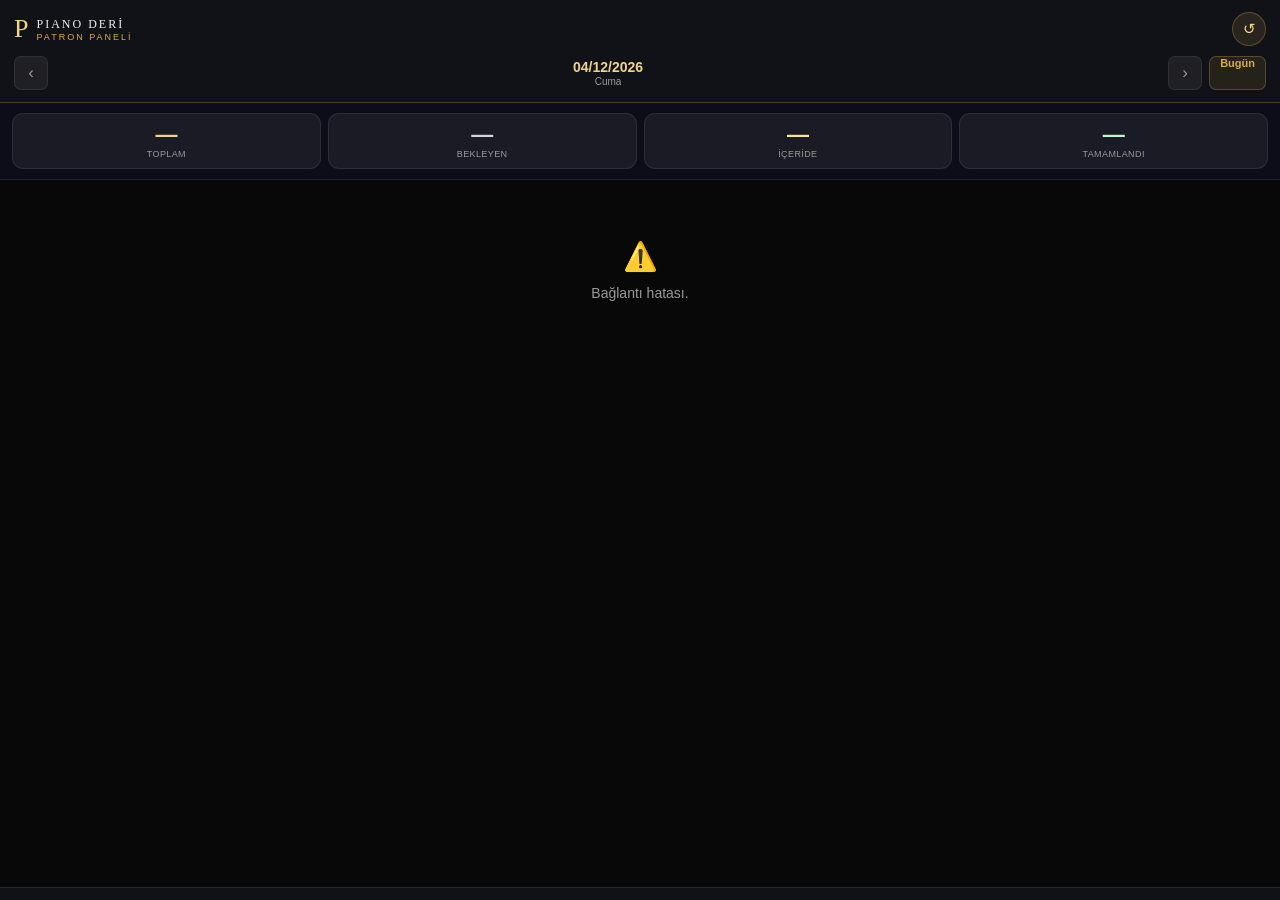
<file: patron/index.html>
<!DOCTYPE html>
<html lang="tr">
<head>
  <meta charset="UTF-8">
  <meta name="viewport" content="width=device-width,initial-scale=1,maximum-scale=1,user-scalable=no">
  <title>Piano Deri — Bölgeci</title>
  <style>
    :root{--gold:#d8aa4b;--gold2:#f1d48a;--bg:#080808;--bg2:rgba(18,19,24,.98);--bg3:rgba(28,29,38,.95);--text:#f0f0f0;--text2:#9a9a9a;--b:rgba(216,170,75,.3);--b2:rgba(255,255,255,.08)}
    *{box-sizing:border-box;margin:0;padding:0;-webkit-tap-highlight-color:transparent}
    html,body{background:var(--bg);color:var(--text);font-family:-apple-system,BlinkMacSystemFont,"Segoe UI",Arial,sans-serif;font-size:14px;min-height:100vh}
    .hdr{background:var(--bg2);border-bottom:1px solid var(--b);padding:12px 14px;position:sticky;top:0;z-index:100;backdrop-filter:blur(14px)}
    .hdr-top{display:flex;align-items:center;justify-content:space-between;margin-bottom:10px}
    .brand{display:flex;align-items:center;gap:8px}
    .brand .p{font-family:Georgia,serif;color:var(--gold2);font-size:26px;line-height:1}
    .brand .n{font-family:Georgia,serif;color:var(--text);font-size:12px;letter-spacing:2px}
    .brand .s{color:var(--gold);font-size:9px;letter-spacing:2px}
    .rbtn{background:rgba(216,170,75,.12);border:1px solid var(--b);color:var(--gold2);border-radius:50%;width:34px;height:34px;display:flex;align-items:center;justify-content:center;font-size:15px;cursor:pointer}
    .rbtn.spin{animation:spin .6s linear infinite}
    @keyframes spin{to{transform:rotate(360deg)}}
    .dnav{display:flex;align-items:center;gap:7px}
    .darr{background:rgba(255,255,255,.06);border:1px solid var(--b2);color:var(--text2);border-radius:7px;width:34px;height:34px;display:flex;align-items:center;justify-content:center;font-size:17px;cursor:pointer;flex-shrink:0}
    .darr:active{background:rgba(255,255,255,.14)}
    .dlbl{flex:1;text-align:center;cursor:pointer}
    .dlbl .date{font-size:14px;font-weight:700;color:var(--gold2)}
    .dlbl .day{font-size:10px;color:var(--text2);margin-top:1px}
    .tbtn{background:rgba(216,170,75,.1);border:1px solid rgba(216,170,75,.3);color:var(--gold);border-radius:7px;padding:0 10px;height:34px;font-size:11px;font-weight:700;cursor:pointer;white-space:nowrap}
    #hd{position:absolute;opacity:0;width:0;height:0}

    .sum{display:grid;grid-template-columns:repeat(4,1fr);gap:7px;padding:10px 12px;background:#0d0d1a;border-bottom:1px solid var(--b2)}
    .sc{background:var(--bg3);border:1px solid var(--b2);border-radius:11px;padding:9px 5px;text-align:center}
    .sv{font-size:22px;font-weight:900;line-height:1.1;margin-bottom:2px}
    .sl{font-size:9px;color:var(--text2);text-transform:uppercase;letter-spacing:.4px}
    .c0{color:var(--gold2)}.c1{color:#d1d5db}.c2{color:#fde68a}.c3{color:#bbf7d0}

    .content{padding:10px 12px 80px}

    /* Otel kartı */
    .hotel-card{background:var(--bg3);border:1px solid var(--b2);border-radius:13px;overflow:hidden;margin-bottom:10px}

    /* Otel başlığı: isim + durum rozetleri */
    .hotel-hdr{background:rgba(0,0,0,.35);padding:9px 12px;border-bottom:1px solid var(--b2);display:flex;align-items:center;gap:8px}
    .hotel-icon{font-size:14px;flex-shrink:0}
    .hotel-name{font-size:12px;font-weight:700;color:var(--gold2);flex:1;white-space:nowrap;overflow:hidden;text-overflow:ellipsis}

    /* Durum rozetleri otel adı yanında */
    .hotel-badges{display:flex;gap:4px;flex-shrink:0}
    .hb{width:22px;height:22px;border-radius:5px;display:flex;align-items:center;justify-content:center;font-size:11px;font-weight:900;border:1.5px solid}
    .hb-i{background:rgba(234,179,8,.25);border-color:rgba(234,179,8,.7);color:#fde68a}   /* İçeride - sarı */
    .hb-c{background:rgba(34,197,94,.25);border-color:rgba(34,197,94,.7);color:#4ade80}   /* Çıktı - yeşil */
    .hb-s{background:rgba(56,189,248,.25);border-color:rgba(56,189,248,.7);color:#7dd3fc}  /* Satış - mavi */

    /* Rezervasyon satırı */
    .res-row{display:flex;align-items:stretch;border-bottom:1px solid rgba(255,255,255,.04);min-height:42px}
    .res-row:last-child{border-bottom:0}

    /* Durum kutusu - tam boy */
    .res-status{width:36px;flex-shrink:0;display:flex;align-items:center;justify-content:center;font-size:13px;font-weight:900;border-right:1px solid rgba(255,255,255,.06)}
    .rs-pending {background:rgba(31,41,55,.5);color:var(--text2)}
    .rs-inside  {background:rgba(234,179,8,.2);color:#fde68a}
    .rs-done    {background:rgba(34,197,94,.18);color:#4ade80}
    .rs-cancelled{background:rgba(239,68,68,.12);color:#f87171}

    /* Satış kutusu - tam boy */
    .res-satis{width:30px;flex-shrink:0;display:flex;align-items:center;justify-content:center;font-size:12px;font-weight:900;border-right:1px solid rgba(255,255,255,.06)}
    .rs-satis-on {background:rgba(56,189,248,.2);color:#7dd3fc}
    .rs-satis-off{background:transparent;color:transparent}

    .res-info{flex:1;padding:8px 10px;display:flex;align-items:center;gap:10px}
    .res-time{font-size:14px;font-weight:900;color:var(--gold2);min-width:40px}
    .res-detail{flex:1}
    .res-pax{font-size:12px;color:var(--text);font-weight:600}
    .res-nat{font-size:10px;color:var(--text2);margin-top:1px}

    .loading{display:flex;align-items:center;justify-content:center;padding:50px 20px;flex-direction:column;gap:12px;color:var(--text2)}
    .spinner{width:26px;height:26px;border:2px solid var(--b2);border-top-color:var(--gold);border-radius:50%;animation:spin .7s linear infinite}
    .footer{text-align:center;font-size:10px;color:var(--text2);padding:6px;position:fixed;bottom:0;left:0;right:0;background:var(--bg2);border-top:1px solid var(--b2)}
  </style>
</head>
<body>
<div class="hdr">
  <div class="hdr-top">
    <div class="brand"><div class="p">P</div><div><div class="n">PIANO DERİ</div><div class="s">PATRON PANELİ</div></div></div>
    <div class="rbtn" id="rbtn" onclick="refresh()">↺</div>
  </div>
  <div class="dnav">
    <div class="darr" onclick="changeDay(-1)">‹</div>
    <div class="dlbl" onclick="openPicker()"><div class="date" id="dlbl"></div><div class="day" id="dwlbl"></div></div>
    <div class="darr" onclick="changeDay(1)">›</div>
    <div class="tbtn" onclick="goToday()">Bugün</div>
  </div>
  <input type="date" id="hd" onchange="onPick()">
</div>

<div class="sum">
  <div class="sc"><div class="sv c0" id="sv-total">—</div><div class="sl">Toplam</div></div>
  <div class="sc"><div class="sv c1" id="sv-pending">—</div><div class="sl">Bekleyen</div></div>
  <div class="sc"><div class="sv c2" id="sv-inside">—</div><div class="sl">İçeride</div></div>
  <div class="sc"><div class="sv c3" id="sv-done">—</div><div class="sl">Tamamlandı</div></div>
</div>

<div class="content" id="content">
  <div class="loading"><div class="spinner"></div>Yükleniyor...</div>
</div>
<div class="footer" id="footer"></div>

<script src="../config/config.js"></script>
<script src="../assets/common.js"></script>
<script>
const DAYS=['Pazar','Pazartesi','Salı','Çarşamba','Perşembe','Cuma','Cumartesi'];
let curDate=todayStr(), all=[];

function fmt(iso){if(!iso)return'';const p=iso.split('-');return p[2]+'/'+p[1]+'/'+p[0];}
function updateHdr(){const d=new Date(curDate+'T00:00:00');dlbl.innerText=fmt(curDate);dwlbl.innerText=DAYS[d.getDay()];hd.value=curDate;}
function changeDay(n){curDate=addDays(curDate,n);updateHdr();load();}
function goToday(){curDate=todayStr();updateHdr();load();}
function openPicker(){hd.click();}
function onPick(){if(hd.value){curDate=hd.value;updateHdr();load();}}

function status(r){
  if(r.status==='CANCELLED') return 'cancelled';
  if(String(r.cikti).toUpperCase()==='TRUE') return 'done';
  if(String(r.girdi).toUpperCase()==='TRUE') return 'inside';
  return 'pending';
}

function updateStats(){
  sv_total.innerText   = all.length;
  sv_pending.innerText = all.filter(r=>status(r)==='pending').length;
  sv_inside.innerText  = all.filter(r=>status(r)==='inside').length;
  sv_done.innerText    = all.filter(r=>status(r)==='done').length;
}

function render(){
  const el=document.getElementById('content');
  if(!all.length){
    el.innerHTML='<div class="loading" style="padding:40px"><div style="font-size:32px;margin-bottom:10px">📭</div>Bu tarihte rezervasyon yok.</div>';
    return;
  }

  // Sadece o gün rezervasyonu olan oteller
  const byHotel={};
  all.forEach(r=>{
    if(!byHotel[r.hotel])byHotel[r.hotel]=[];
    byHotel[r.hotel].push(r);
  });
  const hotels=Object.keys(byHotel).sort();

  el.innerHTML = hotels.map(hotel=>{
    const resv=byHotel[hotel].sort((a,b)=>String(a.time).localeCompare(String(b.time)));

    // Otel başlığı rozetleri
    const hasInside  = resv.some(r=>status(r)==='inside');
    const hasDone    = resv.some(r=>status(r)==='done');
    const hasSatis   = resv.some(r=>String(r.satis).toUpperCase()==='TRUE'&&status(r)==='done');

    const badges = `
      ${hasInside ? '<div class="hb hb-i" title="İçeride">İ</div>' : ''}
      ${hasDone   ? '<div class="hb hb-c" title="Çıktı">Ç</div>'   : ''}
      ${hasSatis  ? '<div class="hb hb-s" title="Satış">S</div>'   : ''}
    `;

    const rows = resv.map(r=>{
      const st=status(r);
      const pax=(Number(r.adult)||0)+(Number(r.child)||0);
      const isSatis=String(r.satis).toUpperCase()==='TRUE'&&st==='done';

      const stLabel = {pending:'',inside:'İ',done:'Ç',cancelled:'✕'}[st]||'';
      const stClass = {pending:'rs-pending',inside:'rs-inside',done:'rs-done',cancelled:'rs-cancelled'}[st];

      return `<div class="res-row">
        <div class="res-status ${stClass}">${stLabel}</div>
        <div class="res-satis ${isSatis?'rs-satis-on':'rs-satis-off'}">S</div>
        <div class="res-info">
          <div class="res-time">${r.time}</div>
          <div class="res-detail">
            <div class="res-pax">${pax} kişi</div>
            <div class="res-nat">${r.nation||'—'}</div>
          </div>
        </div>
      </div>`;
    }).join('');

    return `<div class="hotel-card">
      <div class="hotel-hdr">
        <span class="hotel-icon">🏨</span>
        <span class="hotel-name">${hotel}</span>
        <div class="hotel-badges">${badges}</div>
      </div>
      ${rows}
    </div>`;
  }).join('');
}

async function load(){
  document.getElementById('content').innerHTML='<div class="loading"><div class="spinner"></div>Yükleniyor...</div>';
  try{
    const data=await apiGet('getReservations',{date:curDate});
    all=Array.isArray(data)?data:[];
    updateStats();
    render();
    footer.innerText='Son güncelleme: '+new Date().toLocaleTimeString('tr-TR',{hour:'2-digit',minute:'2-digit',second:'2-digit'});
  }catch(e){
    document.getElementById('content').innerHTML='<div class="loading"><div style="font-size:28px">⚠️</div>Bağlantı hatası.</div>';
  }
}

async function refresh(){rbtn.classList.add('spin');await load();rbtn.classList.remove('spin');}
updateHdr();
load();
setInterval(load,30000);
</script>
</body>
</html>
</file>
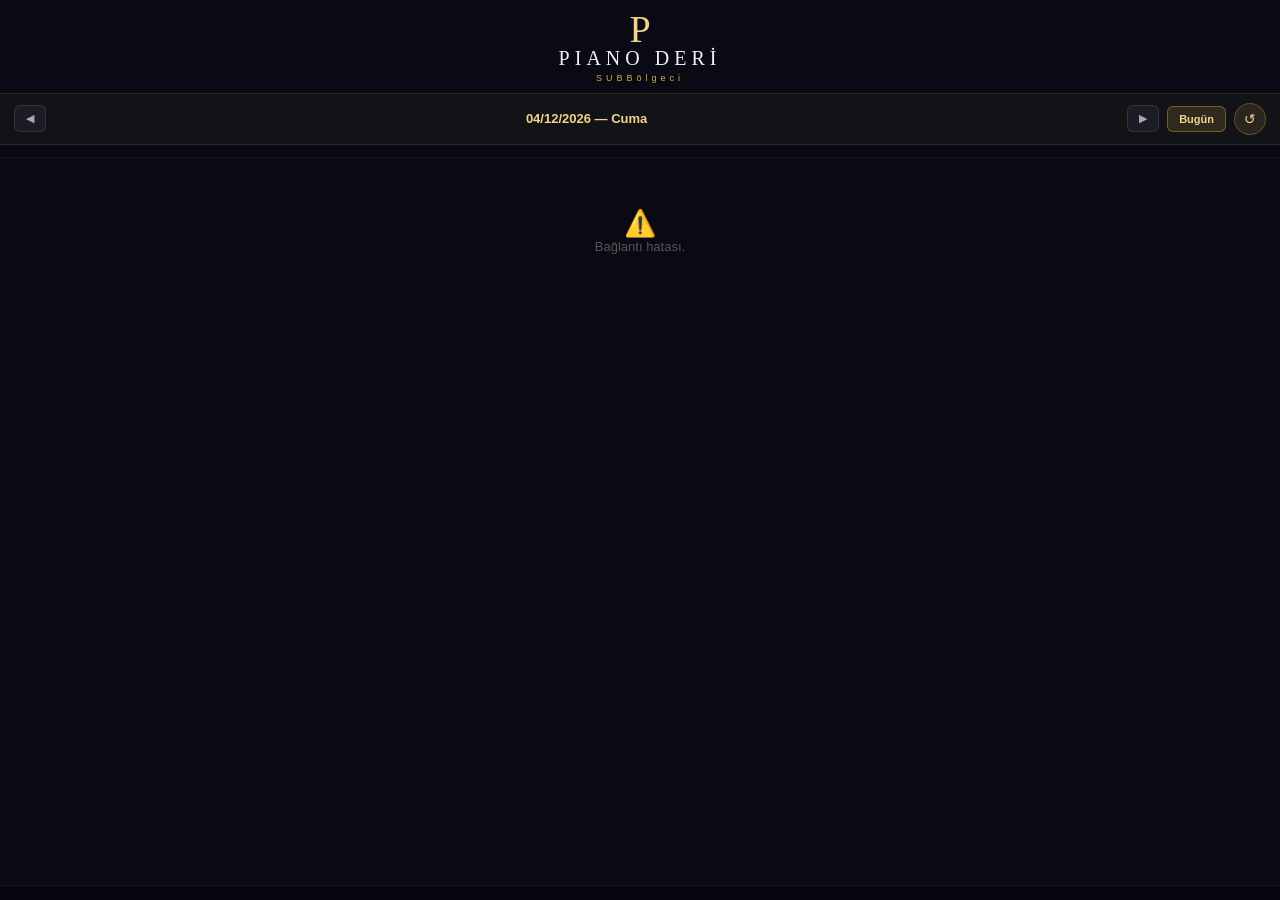
<file: region/index.html>
<!DOCTYPE html>
<html lang="tr">
<head>
  <meta charset="UTF-8">
  <meta name="viewport" content="width=device-width,initial-scale=1,maximum-scale=1,user-scalable=no">
  <title>Piano Deri — Bölgeci</title>
  <style>
    *{box-sizing:border-box;margin:0;padding:0}
    body{background:#0a0a14;font-family:-apple-system,BlinkMacSystemFont,"Segoe UI",Arial,sans-serif;color:#f0f0f0;font-size:13px}
    .brand{text-align:center;padding:16px 14px 10px}
    .brand .p{font-family:Georgia,serif;color:#f1d48a;font-size:38px;line-height:.7}
    .brand .n{font-family:Georgia,serif;letter-spacing:5px;font-size:20px;margin-top:4px}
    .brand .s{color:#d8aa4b;letter-spacing:4px;font-size:9px;margin-top:3px}
    .topbar{display:flex;align-items:center;gap:8px;padding:9px 14px;background:rgba(18,19,24,.95);border-top:1px solid rgba(216,170,75,.15);border-bottom:1px solid rgba(216,170,75,.15)}
    .tbtn{background:rgba(30,31,40,.9);border:1px solid rgba(255,255,255,.1);color:#aaa;border-radius:6px;padding:6px 11px;font-size:11px;cursor:pointer}
    .tbtn.gold{background:rgba(216,170,75,.15);border-color:rgba(216,170,75,.4);color:#f1d48a;font-weight:700}
    .tbtn:active{opacity:.7}
    .date-lbl{flex:1;text-align:center;font-size:13px;font-weight:700;color:#f1d48a}
    .refresh{background:rgba(216,170,75,.12);border:1px solid rgba(216,170,75,.3);color:#f1d48a;border-radius:50%;width:32px;height:32px;display:flex;align-items:center;justify-content:center;font-size:14px;cursor:pointer}
    .refresh.spin{animation:spin .6s linear infinite}
    @keyframes spin{to{transform:rotate(360deg)}}
    #hdInput{position:absolute;opacity:0;width:0;height:0}
    .summary{font-size:11px;color:#666;padding:6px 14px;background:rgba(10,10,20,.8);border-bottom:1px solid rgba(255,255,255,.05)}
    .content{padding:10px 12px 60px}
    /* Otel kartı */
    .hcard{background:rgba(20,21,30,.95);border:1px solid rgba(255,255,255,.07);border-radius:12px;margin-bottom:8px;overflow:hidden}
    .hhdr{padding:9px 12px;display:flex;align-items:center;gap:7px;border-bottom:1px solid rgba(255,255,255,.05)}
    .hname{font-size:12px;font-weight:700;color:#f1d48a;flex:1;overflow:hidden;text-overflow:ellipsis;white-space:nowrap}
    /* Başlık rozetleri */
    .hbs{display:flex;gap:3px}
    .hb{width:20px;height:20px;border-radius:4px;display:flex;align-items:center;justify-content:center;font-size:10px;font-weight:900;border:1.5px solid}
    .hbi{background:rgba(234,179,8,.2);border-color:rgba(234,179,8,.6);color:#fde68a}
    .hbc{background:rgba(34,197,94,.2);border-color:rgba(34,197,94,.6);color:#4ade80}
    .hbs2{background:rgba(56,189,248,.2);border-color:rgba(56,189,248,.6);color:#7dd3fc}
    /* Rezervasyon satırı */
    .rrow{display:flex;align-items:stretch;border-bottom:1px solid rgba(255,255,255,.04);min-height:42px}
    .rrow:last-child{border-bottom:0}
    /* Sol durum kutusu - tam yükseklik */
    .rst{width:32px;flex-shrink:0;display:flex;align-items:center;justify-content:center;font-size:11px;font-weight:900;border-right:1px solid rgba(255,255,255,.06)}
    .rp{background:rgba(30,41,55,.4);color:#4b5563}
    .ri{background:rgba(234,179,8,.2);color:#fde68a}
    .rc{background:rgba(34,197,94,.18);color:#4ade80}
    .rx{background:rgba(239,68,68,.1);color:#f87171}
    /* Satış kutusu */
    .rsal{width:26px;flex-shrink:0;display:flex;align-items:center;justify-content:center;font-size:10px;font-weight:900;border-right:1px solid rgba(255,255,255,.06)}
    .rson{background:rgba(56,189,248,.18);color:#7dd3fc}
    /* İçerik */
    .rbody{flex:1;padding:7px 10px;display:flex;align-items:center;gap:8px}
    .rtime{font-size:14px;font-weight:900;color:#f1d48a;min-width:38px}
    .rdet .rpax{font-size:12px;color:#f0f0f0;font-weight:600}
    .rdet .rnat{font-size:10px;color:#777;margin-top:1px}
    .nodata{padding:14px;text-align:center;color:#444;font-size:11px}
    .load{text-align:center;padding:40px;color:#555}
    .spin2{width:22px;height:22px;border:2px solid rgba(255,255,255,.08);border-top-color:#d8aa4b;border-radius:50%;animation:spin .7s linear infinite;margin:0 auto 8px}
    .foot{text-align:center;font-size:10px;color:#444;padding:7px;position:fixed;bottom:0;left:0;right:0;background:rgba(8,8,16,.95);border-top:1px solid rgba(255,255,255,.06)}
  </style>
</head>
<body>
<div class="brand">
  <div class="p">P</div>
  <div class="n">PIANO DERİ</div>
  <div class="s">SUBBölgeci</div>
</div>
<div class="topbar">
  <div class="tbtn" onclick="changeDay(-1)">◀</div>
  <div class="date-lbl" id="dateLbl" onclick="document.getElementById('hdInput').click()"></div>
  <div class="tbtn" onclick="changeDay(1)">▶</div>
  <div class="tbtn gold" onclick="goToday()">Bugün</div>
  <div class="refresh" id="rbtn" onclick="refresh()">↺</div>
</div>
<input type="date" id="hdInput" onchange="onDatePick()">
<div class="summary" id="summary"></div>
<div class="content" id="content"><div class="load"><div class="spin2"></div>Yükleniyor...</div></div>
<div class="foot" id="foot"></div>

<script src="../config/config.js"></script>
<script src="../assets/common.js"></script>
<script>
const DAYS=["Pazar","Pazartesi","Salı","Çarşamba","Perşembe","Cuma","Cumartesi"];
let curDate=todayStr(),all=[];

function fmt(iso){if(!iso)return"";const p=iso.split("-");return p[2]+"/"+p[1]+"/"+p[0];}
function updHdr(){const d=new Date(curDate+"T00:00:00");document.getElementById("dateLbl").innerText=fmt(curDate)+" — "+DAYS[d.getDay()];hdInput.value=curDate;}
function changeDay(n){curDate=addDays(curDate,n);updHdr();load();}
function goToday(){curDate=todayStr();updHdr();load();}
function onDatePick(){if(hdInput.value){curDate=hdInput.value;updHdr();load();}}

function st(r){
  if(r.status==="CANCELLED")return"x";
  if(String(r.cikti).toUpperCase()==="TRUE")return"c";
  if(String(r.girdi).toUpperCase()==="TRUE")return"i";
  return"p";
}

function render(){
  const el=document.getElementById("content");
  const byH={};
  all.forEach(r=>{if(!byH[r.hotel])byH[r.hotel]=[];byH[r.hotel].push(r);});
  const total=all.length,pax=all.reduce((s,r)=>s+(Number(r.adult)||0)+(Number(r.child)||0),0);
  document.getElementById("summary").innerText=fmt(curDate)+" · "+total+" rezervasyon · "+pax+" pax";
  if(!total){el.innerHTML='<div class="load" style="padding:40px"><div style="font-size:28px;margin-bottom:8px">📭</div>Bu tarihte rezervasyon yok.</div>';return;}
  const hotels=Object.keys(byH).sort();
  el.innerHTML=hotels.map(hotel=>{
    const rv=byH[hotel].sort((a,b)=>String(a.time).localeCompare(String(b.time)));
    const hasI=rv.some(r=>st(r)==="i"),hasC=rv.some(r=>st(r)==="c");
    const hasS=rv.some(r=>String(r.satis).toUpperCase()==="TRUE"&&st(r)==="c");
    return '<div class="hcard">'+
      '<div class="hhdr">'+
        '<span style="font-size:13px">🏨</span>'+
        '<span class="hname">'+hotel+'</span>'+
        '<div class="hbs">'+
          (hasI?'<div class="hb hbi">İ</div>':"")+
          (hasC?'<div class="hb hbc">Ç</div>':"")+
          (hasS?'<div class="hb hbs2">S</div>':"")+
        '</div>'+
      '</div>'+
      rv.map(r=>{
        const s=st(r),pax=(Number(r.adult)||0)+(Number(r.child)||0);
        const isSatis=String(r.satis).toUpperCase()==="TRUE"&&s==="c";
        const lbl={p:"",i:"İ",c:"Ç",x:"✕"}[s];
        const cls={p:"rp",i:"ri",c:"rc",x:"rx"}[s];
        return '<div class="rrow">'+
          '<div class="rst '+cls+'">'+lbl+'</div>'+
          '<div class="rsal '+( isSatis?"rson":"")+'">'+( isSatis?"S":"")+'</div>'+
          '<div class="rbody">'+
            '<div class="rtime">'+r.time+'</div>'+
            '<div class="rdet">'+
              '<div class="rpax">'+pax+' kişi</div>'+
              '<div class="rnat">'+( r.nation||"—")+'</div>'+
            '</div>'+
          '</div>'+
        '</div>';
      }).join("")+
    '</div>';
  }).join("");
}

async function load(){
  document.getElementById("content").innerHTML='<div class="load"><div class="spin2"></div>Yükleniyor...</div>';
  try{
    const data=await apiGet("getReservations",{date:curDate});
    all=Array.isArray(data)?data:[];
    render();
    document.getElementById("foot").innerText="Son güncelleme: "+new Date().toLocaleTimeString("tr-TR",{hour:"2-digit",minute:"2-digit",second:"2-digit"});
  }catch(e){document.getElementById("content").innerHTML='<div class="load"><div style="font-size:26px">⚠️</div>Bağlantı hatası.</div>';}
}
async function refresh(){rbtn.classList.add("spin");await load();rbtn.classList.remove("spin");}
updHdr();load();
setInterval(load,30000);
</script>
</body>
</html>
</file>
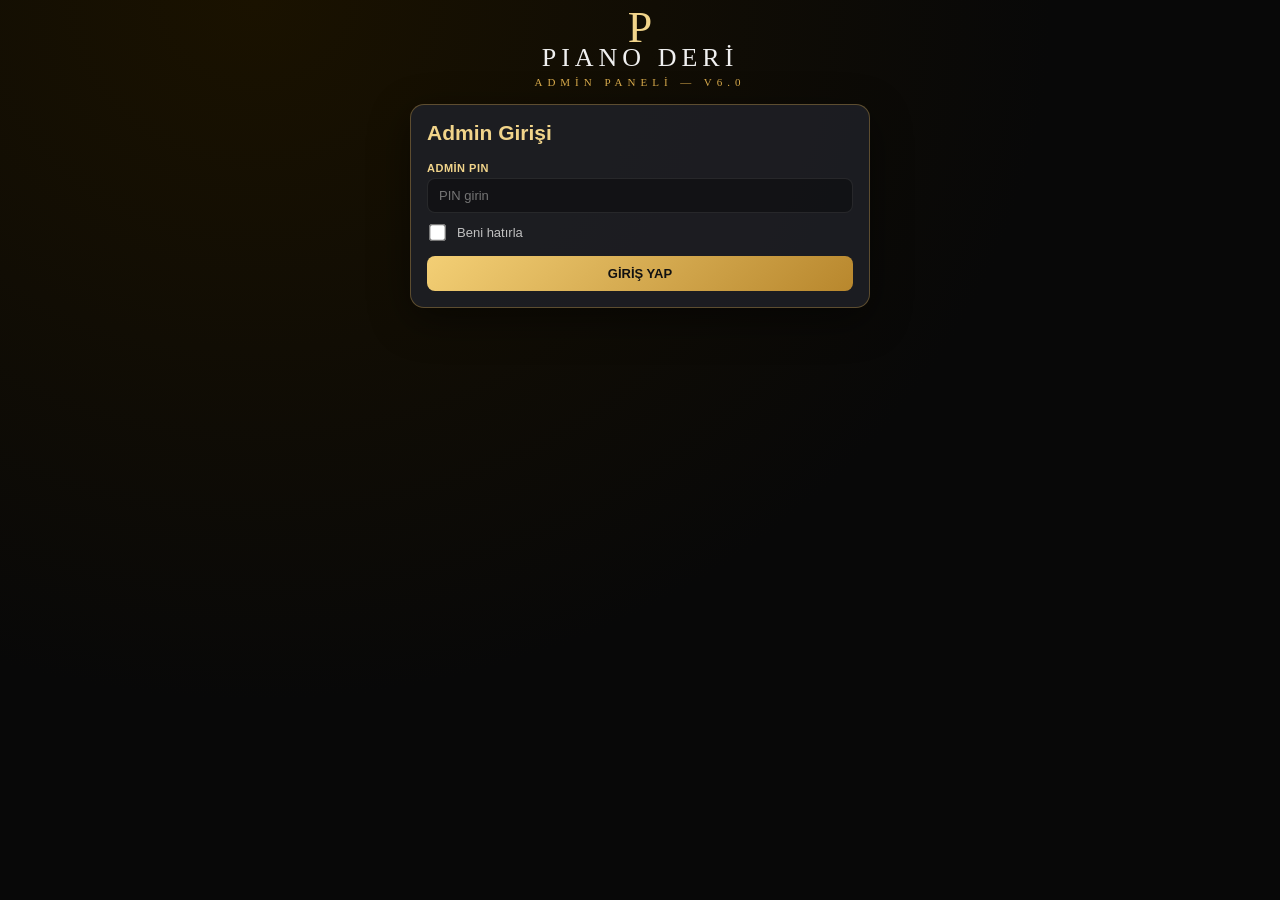
<file: admin/admin.html>
<!DOCTYPE html>
<html lang="tr">
<head>
  <meta charset="UTF-8">
  <meta name="viewport" content="width=device-width, initial-scale=1.0">
  <title>Piano Deri Admin V6.0</title>
  <link rel="stylesheet" href="../assets/piano-theme.css">
  <style>
    .modal-overlay { position:fixed;inset:0;background:rgba(0,0,0,.78);z-index:1000;display:flex;align-items:center;justify-content:center;padding:14px; }
    .modal-box { background:var(--bg3);border:1px solid var(--border);border-radius:16px;padding:22px;width:100%;max-width:500px;max-height:90vh;overflow-y:auto; }
    .modal-box h3 { color:var(--gold2);margin-top:0; }
  </style>
</head>
<body>
<div class="app">

  <div class="app-brand">
    <div class="p">P</div>
    <div class="name">PIANO DERİ</div>
    <div class="sub">ADMİN PANELİ — V6.0</div>
  </div>

  <div id="apiWarning" class="notice" style="display:none"></div>

  <!-- ── Giriş ── -->
  <section id="pinSection" class="panel-card" style="max-width:460px;margin:0 auto 16px">
    <h2 style="color:var(--gold2);margin-top:0">Admin Girişi</h2>
    <label>Admin PIN</label>
    <input id="adminPin" type="password" placeholder="PIN girin" onkeydown="if(event.key==='Enter')adminLogin()">
    <div style="display:flex;align-items:center;gap:8px;margin:10px 0 14px;color:#c0c0c0;font-size:13px">
      <input type="checkbox" id="rememberAdmin">
      <span>Beni hatırla</span>
    </div>
    <button class="btn-gold" style="width:100%" onclick="adminLogin()">GİRİŞ YAP</button>
  </section>

  <!-- ── Panel ── -->
  <section id="adminPanel" style="display:none">
    <div class="panel-card" style="display:flex;align-items:center;gap:10px;flex-wrap:wrap;margin-bottom:8px">
      <span style="color:var(--gold2);font-weight:700">⚙️ Admin Paneli</span>
      <div style="flex:1"></div>
      <a href="../center/dashboard.html" class="btn-dark btn-sm" style="text-decoration:none">🏠 Merkez</a>
      <a href="../hotel/login.html"      class="btn-dark btn-sm" style="text-decoration:none">🏨 Otel</a>
      <button class="btn-red btn-sm" onclick="adminLogout()">Çıkış</button>
    </div>

    <div class="tab-bar">
      <button id="tab1" class="tab-btn active" onclick="openTab(1)">🏨 Oteller</button>
      <button id="tab2" class="tab-btn"        onclick="openTab(2)">📊 Raporlar</button>
      <button id="tab3" class="tab-btn"        onclick="openTab(3)">📋 Log</button>
      <button id="tab4" class="tab-btn"        onclick="openTab(4)">⚙️ Ayarlar</button>
      <button id="tab5" class="tab-btn"        onclick="openTab(5);loadPlakaRapor()">🚗 Araç Raporu</button>
    </div>

    <!-- TAB 1: Oteller -->
    <div id="tabContent1">
      <div class="panel-card">
        <h3 style="color:var(--gold2);margin-top:0">Yeni Otel Ekle</h3>
        <div class="grid grid4">
          <div><label>Otel Adı</label><input id="nHotelName" placeholder="Lara Hotel"></div>
          <div><label>Kullanıcı Kodu</label><input id="nHotelCode" placeholder="PD001"></div>
          <div><label>Şifre</label><input id="nHotelPass" placeholder="Şifre"></div>
          <div><label>Acenta Kodu</label><input id="nHotelAcenta" placeholder="ACN-001"></div>
        </div>
        <br>
        <button class="btn-gold" onclick="saveHotel()">+ Oteli Ekle</button>
      </div>

      <div class="panel-card table-wrap">
        <h3 style="color:var(--gold2);margin-top:0">Oteller</h3>
        <table>
          <thead>
            <tr>
              <th>Otel Adı</th><th>Kullanıcı Kodu</th><th>Şifre</th>
              <th>Acenta Kodu</th><th>Durum</th><th>İşlemler</th>
            </tr>
          </thead>
          <tbody id="hotelTableBody">
            <tr><td colspan="6" style="text-align:center;color:var(--text2)">Yükleniyor...</td></tr>
          </tbody>
        </table>
      </div>
    </div>

    <!-- TAB 2: Raporlar -->
    <div id="tabContent2" style="display:none">
      <div class="panel-card">
        <div style="display:flex;align-items:center;gap:8px;flex-wrap:wrap;margin-bottom:14px">
          <h3 style="color:var(--gold2);margin:0;flex:1">📊 Raporlar</h3>
          <button class="btn-dark btn-sm" onclick="setAdminRange('today')">Bugün</button>
          <button class="btn-dark btn-sm" onclick="setAdminRange('week')">Bu Hafta</button>
          <button class="btn-dark btn-sm" onclick="setAdminRange('month')">Bu Ay</button>
          <input type="date" id="aRStart" style="width:135px">
          <span style="color:var(--text2)">—</span>
          <input type="date" id="aREnd"   style="width:135px">
          <button class="btn-gold btn-sm" onclick="loadAdminRapor()">Uygula</button>
        </div>
        <div id="adminRaporContent"></div>
      </div>
    </div>

    <!-- TAB 3: Log -->
    <div id="tabContent3" style="display:none">
      <div class="panel-card">
        <h3 style="color:var(--gold2);margin-top:0">📋 Log Filtrele</h3>
        <div class="grid grid4">
          <div>
            <label>İşlem</label>
            <select id="logActionF">
              <option value="">Tümü</option>
              <option>ADMIN_LOGIN</option><option>LOGIN</option>
              <option>ADD_RES</option><option>UPDATE_OPS</option><option>SET_STATUS</option>
              <option>ADD_HOTEL</option><option>UPDATE_HOTEL</option><option>DELETE_HOTEL</option>
              <option>ADD_STAFF</option><option>DELETE_STAFF</option>
              <option>STAFF_OFF</option><option>STAFF_OFF_REMOVE</option>
              <option>CHANGE_PIN</option>
            </select>
          </div>
          <div><label>Kullanıcı</label><input id="logUserF" placeholder="Filtrele..."></div>
          <div><label>Başlangıç</label><input type="date" id="logStartF"></div>
          <div><label>Bitiş</label><input type="date" id="logEndF"></div>
        </div>
        <div style="display:flex;gap:8px;margin-top:10px;flex-wrap:wrap">
          <button class="btn-gold btn-sm" onclick="loadLogs()">🔍 Getir</button>
          <button class="btn-dark btn-sm" onclick="clearLogFilters()">↺ Temizle</button>
          <button class="btn-dark btn-sm" onclick="exportLogs()">⬇ CSV</button>
        </div>
      </div>
      <div id="logSummary" style="display:none" class="panel-card">
        <div id="logSummaryContent"></div>
      </div>
      <div class="panel-card table-wrap">
        <div id="logCount" style="font-size:11px;color:var(--text2);margin-bottom:8px"></div>
        <table>
          <thead><tr><th>Tarih</th><th>İşlem</th><th>Kullanıcı</th><th>Detay</th></tr></thead>
          <tbody id="logBody">
            <tr><td colspan="4" style="text-align:center;color:var(--text2)">Filtreleyin ve "Getir" e basın.</td></tr>
          </tbody>
        </table>
      </div>
    </div>

    <!-- TAB 5: Araç Raporu -->
    <div id="tabContent5" style="display:none">
      <div class="panel-card">
        <div style="display:flex;align-items:center;gap:8px;flex-wrap:wrap;margin-bottom:14px">
          <h3 style="color:var(--gold2);margin:0;flex:1">🚗 Araç Kullanım Raporu</h3>
          <button class="btn-dark btn-sm" onclick="setPlakaRange('today')">Bugün</button>
          <button class="btn-dark btn-sm" onclick="setPlakaRange('week')">Bu Hafta</button>
          <button class="btn-dark btn-sm" onclick="setPlakaRange('month')">Bu Ay</button>
          <input type="date" id="pRStart" style="width:135px">
          <span style="color:var(--text2)">—</span>
          <input type="date" id="pREnd" style="width:135px">
          <button class="btn-gold btn-sm" onclick="loadPlakaRapor()">Uygula</button>
        </div>
        <div id="plakaRaporContent">
          <div style="color:var(--text2);text-align:center;padding:20px">Yükleniyor...</div>
        </div>
      </div>
    </div>

    <!-- TAB 4: Ayarlar -->
    <div id="tabContent4" style="display:none">
      <div class="panel-card" style="max-width:480px">
        <h3 style="color:var(--gold2);margin-top:0">🔐 Admin PIN Değiştir</h3>
        <div style="margin-bottom:12px">
          <label>Mevcut PIN</label>
          <input id="oldPin" type="password" placeholder="Mevcut PIN">
        </div>
        <div style="margin-bottom:12px">
          <label>Yeni PIN</label>
          <input id="newPin" type="password" placeholder="Yeni PIN (en az 4 karakter)">
        </div>
        <div style="margin-bottom:16px">
          <label>Yeni PIN (Tekrar)</label>
          <input id="newPin2" type="password" placeholder="Yeni PIN tekrar">
        </div>
        <button class="btn-gold" onclick="changePin()">PIN'i Değiştir</button>
        <div id="pinFeedback" style="margin-top:12px"></div>
      </div>
    </div>

  </section>
</div>

<!-- ── Düzenleme Modalı ── -->
<div id="editModal" class="modal-overlay" style="display:none">
  <div class="modal-box">
    <h3>✏️ Oteli Düzenle</h3>
    <input type="hidden" id="editHotelId">
    <div style="margin-bottom:11px"><label>Otel Adı</label><input id="editHotelName"></div>
    <div style="margin-bottom:11px"><label>Kullanıcı Kodu</label><input id="editHotelCode"></div>
    <div style="margin-bottom:11px"><label>Şifre</label><input id="editHotelPass"></div>
    <div style="margin-bottom:11px"><label>Acenta Kodu</label><input id="editHotelAcenta" placeholder="ACN-001"></div>
    <div style="margin-bottom:16px">
      <label>Durum</label>
      <select id="editHotelStatus">
        <option value="ACTIVE">ACTIVE</option>
        <option value="INACTIVE">INACTIVE</option>
      </select>
    </div>
    <div style="display:flex;gap:8px">
      <button class="btn-gold" style="flex:1" onclick="saveEditHotel()">💾 Kaydet</button>
      <button class="btn-dark" onclick="closeModal()">İptal</button>
    </div>
  </div>
</div>

<script src="../config/config.js"></script>
<script src="../assets/common.js"></script>
<script>
showApiWarning();

let logsCache = [], hotelsData = [], adminRaporData = null, adminPerfData = null;

// ── Giriş ──────────────────────────────────────────────────────
window.addEventListener("load", () => {
  if (sessionStorage.getItem("adminAuth") === "ok") { openAdmin(); return; }
  const pin = localStorage.getItem("adminRemPin");
  if (pin) { adminPin.value = pin; rememberAdmin.checked = true; }
});

async function adminLogin() {
  if (!checkApiConfig()) return showToast("API_URL ayarlanmamış","err");
  const pin = adminPin.value.trim();
  if (!pin) return showToast("PIN girin","err");
  const r = await apiGet("adminAuth", { pin });
  if (r.success) {
    sessionStorage.setItem("adminAuth","ok");
    if (rememberAdmin.checked) localStorage.setItem("adminRemPin", pin);
    else localStorage.removeItem("adminRemPin");
    openAdmin();
  } else {
    showToast("❌ " + (r.message||"Hatalı PIN"),"err");
    adminPin.value = "";
  }
}

function openAdmin() {
  pinSection.style.display = "none";
  adminPanel.style.display = "block";
  loadHotels();
}

function adminLogout() {
  sessionStorage.removeItem("adminAuth");
  localStorage.removeItem("adminRemPin");
  adminPanel.style.display = "none";
  pinSection.style.display = "block";
  adminPin.value = ""; rememberAdmin.checked = false;
}

// ── Tab ────────────────────────────────────────────────────────
function openTab(n) {
  [1,2,3,4,5].forEach(i => {
    document.getElementById("tabContent"+i).style.display = i===n?"block":"none";
    document.getElementById("tab"+i).classList.toggle("active", i===n);
  });
  if (n===2) loadAdminRapor();
}

// ── Oteller ────────────────────────────────────────────────────
async function loadHotels() {
  hotelsData = await apiGet("getHotels");
  renderHotels();
}

function renderHotels() {
  hotelTableBody.innerHTML = hotelsData.length
    ? hotelsData.map(x => `
        <tr>
          <td><b>${x.hotel}</b></td>
          <td><code style="color:var(--gold)">${x.code}</code></td>
          <td style="color:var(--text2)">${x.password}</td>
          <td style="color:var(--gold2)">${x.acentaCode||"—"}</td>
          <td><span class="badge ${x.status==="ACTIVE"?"exited":"cancelled"}">${x.status}</span></td>
          <td>
            <div style="display:flex;gap:5px">
              <button class="btn-blue btn-sm" onclick="openEditModal(${JSON.stringify(x).replace(/"/g,'&quot;')})">✏️ Düzelt</button>
              <button class="btn-red  btn-sm" onclick="deleteHotel('${x.id}','${x.hotel.replace(/'/g,"\\'")}')">🗑 Sil</button>
            </div>
          </td>
        </tr>`)
      .join("")
    : '<tr><td colspan="6" style="text-align:center;color:var(--text2)">Otel yok.</td></tr>';
}

async function saveHotel() {
  const name   = nHotelName.value.trim();
  const code   = nHotelCode.value.trim();
  const pass   = nHotelPass.value.trim();
  const acenta = nHotelAcenta.value.trim();
  if (!name||!code||!pass) return showToast("Ad, kod ve şifre zorunlu","err");
  const r = await apiPost("addHotel",{ hotel:name, code, password:pass, acentaCode:acenta });
  if (r.success) {
    showToast("✅ Otel eklendi: "+name);
    nHotelName.value=""; nHotelCode.value=""; nHotelPass.value=""; nHotelAcenta.value="";
    loadHotels();
  } else showToast("❌ "+(r.message||"Hata"),"err");
}

function openEditModal(h) {
  editHotelId.value     = h.id;
  editHotelName.value   = h.hotel;
  editHotelCode.value   = h.code;
  editHotelPass.value   = h.password;
  editHotelAcenta.value = h.acentaCode||"";
  editHotelStatus.value = h.status||"ACTIVE";
  editModal.style.display = "flex";
}

function closeModal() { editModal.style.display = "none"; }

async function saveEditHotel() {
  const id     = editHotelId.value;
  const name   = editHotelName.value.trim();
  const code   = editHotelCode.value.trim();
  const pass   = editHotelPass.value.trim();
  const acenta = editHotelAcenta.value.trim();
  const status = editHotelStatus.value;
  if (!name||!code||!pass) return showToast("Ad, kod ve şifre zorunlu","err");
  const r = await apiPost("updateHotel",{ id, hotel:name, code, password:pass, acentaCode:acenta, status });
  if (r.success) { showToast("✅ Otel güncellendi"); closeModal(); loadHotels(); }
  else showToast("❌ "+(r.message||"Hata"),"err");
}

async function deleteHotel(id, name) {
  if (!confirm(`"${name}" oteli kalıcı olarak silinsin mi?`)) return;
  const r = await apiGet("deleteHotel",{ id });
  if (r.success) { showToast("Otel silindi"); loadHotels(); }
  else showToast("Silme başarısız","err");
}

editModal.addEventListener("click", e => { if (e.target===editModal) closeModal(); });

// ── Admin Raporlar ─────────────────────────────────────────────
function setAdminRange(range) {
  const t = todayStr();
  if (range==="today") { aRStart.value=t; aREnd.value=t; }
  else if (range==="week")  { aRStart.value=weekStart(t); aREnd.value=t; }
  else if (range==="month") { aRStart.value=monthStart(t); aREnd.value=t; }
  loadAdminRapor();
}

async function loadAdminRapor() {
  if (!checkApiConfig()) return;
  const s = aRStart.value || todayStr();
  const e = aREnd.value   || todayStr();
  adminRaporContent.innerHTML='<div style="color:var(--text2);text-align:center;padding:20px">Yükleniyor...</div>';
  [adminRaporData, adminPerfData] = await Promise.all([
    apiGet("getStats",            { startDate:s, endDate:e }),
    apiGet("getStaffPerformance", { startDate:s, endDate:e })
  ]);
  if (!adminRaporData?.success) { adminRaporContent.innerHTML='<div class="notice">Veri alınamadı.</div>'; return; }
  renderAdminRapor(s, e);
}

function bar(label, val, max, cls="") {
  const pct = max > 0 ? Math.round(val/max*100) : 0;
  return `<div class="bar-row">
    <span class="bar-label">${label}</span>
    <div class="bar-track"><div class="bar-fill ${cls}" style="width:${pct}%"></div></div>
    <span class="bar-value">${val}</span>
  </div>`;
}

function renderAdminRapor(s, e) {
  const d = adminRaporData;
  const nEnt = Object.entries(d.byNation||{}).sort((a,b)=>b[1]-a[1]);
  const hEnt = Object.entries(d.byHotel||{}).sort((a,b)=>b[1]-a[1]).slice(0,10);
  const dEnt = Object.entries(d.byDay  ||{}).sort((a,b)=>a[0].localeCompare(b[0]));
  const sEnt = Object.entries(d.byStatus||{}).sort((a,b)=>b[1]-a[1]);
  const mxN  = Math.max(...nEnt.map(x=>x[1]),1);
  const mxH  = Math.max(...hEnt.map(x=>x[1]),1);
  const mxD  = Math.max(...dEnt.map(x=>x[1]),1);
  const mxP  = adminPerfData?.length ? adminPerfData[0].count : 1;
  const mxHr = Math.max(...Object.values(d.byHour||{1:1}),1);

  // Acenta kodu haritası
  const acentaMap = {};
  hotelsData.forEach(h => { acentaMap[h.hotel] = h.acentaCode || ""; });

  adminRaporContent.innerHTML = `
    <div class="stat-cards">
      <div class="stat-card"><div class="s-val">${d.totalRes}</div><div class="s-lbl">Rezervasyon</div></div>
      <div class="stat-card"><div class="s-val">${d.totalPax}</div><div class="s-lbl">Toplam PAX</div></div>
      <div class="stat-card"><div class="s-val">${Object.keys(d.byHotel||{}).length}</div><div class="s-lbl">Aktif Otel</div></div>
      <div class="stat-card"><div class="s-val">${adminPerfData?.length||0}</div><div class="s-lbl">Personel</div></div>
    </div>

    <div style="margin-bottom:12px">
      <div style="font-size:11px;color:var(--text2);text-transform:uppercase;letter-spacing:.5px;margin-bottom:7px">Durum Dağılımı</div>
      <div style="display:flex;flex-wrap:wrap;gap:7px">
        ${sEnt.map(([st,n])=>`<span class="badge pending" style="font-size:12px">${statusLabel(st)}: ${n}</span>`).join("")}
      </div>
    </div>

    <div class="grid grid3" style="gap:12px;margin-bottom:12px">
      <div class="panel-card">
        <div style="font-size:11px;color:var(--text2);text-transform:uppercase;letter-spacing:.5px;margin-bottom:8px">🌍 Uyruk</div>
        <div class="bar-chart">${nEnt.map(([l,v])=>bar(l,v,mxN)).join("")}</div>
      </div>
      <div class="panel-card">
        <div style="font-size:11px;color:var(--text2);text-transform:uppercase;letter-spacing:.5px;margin-bottom:8px">🏨 Otel (Acenta: ${Object.values(acentaMap).filter(Boolean).length} kayıtlı)</div>
        <div class="bar-chart">
          ${hEnt.map(([l,v])=>bar((acentaMap[l]?acentaMap[l]+" • ":"")+l,v,mxH,"blue")).join("")}
        </div>
      </div>
      <div class="panel-card">
        <div style="font-size:11px;color:var(--text2);text-transform:uppercase;letter-spacing:.5px;margin-bottom:8px">⏰ Saat</div>
        <div class="bar-chart">
          ${Object.entries(d.byHour||{}).sort((a,b)=>a[0].localeCompare(b[0])).map(([l,v])=>bar(l+":xx",v,mxHr,"green")).join("")}
        </div>
      </div>
    </div>

    ${dEnt.length > 1 ? `
    <div class="panel-card" style="margin-bottom:12px">
      <div style="font-size:11px;color:var(--text2);text-transform:uppercase;letter-spacing:.5px;margin-bottom:8px">📅 Günlük Trend</div>
      <div class="bar-chart">${dEnt.map(([l,v])=>bar(l.slice(5),v,mxD,"blue")).join("")}</div>
    </div>` : ""}

    ${adminPerfData?.length ? `
    <div class="panel-card">
      <div style="font-size:11px;color:var(--text2);text-transform:uppercase;letter-spacing:.5px;margin-bottom:8px">🏆 Personel Performansı</div>
      ${adminPerfData.map((p,i)=>`
        <div class="perf-row">
          <div class="perf-rank ${i===0?"rank-1":i===1?"rank-2":i===2?"rank-3":"rank-n"}">${i===0?"🥇":i===1?"🥈":i===2?"🥉":i+1}</div>
          <div class="perf-name">${p.name}</div>
          <div class="perf-meta">${p.count} seans · ${p.pax} pax</div>
          <div class="perf-bar-wrap"><div class="bar-track"><div class="bar-fill" style="width:${Math.round(p.count/mxP*100)}%"></div></div></div>
        </div>`).join("")}
    </div>` : ""}`;
}

// ── Loglar ─────────────────────────────────────────────────────
async function loadLogs() {
  const params = { limit: 500 };
  if (logActionF.value) params.action_filter = logActionF.value;
  if (logUserF.value)   params.user_filter   = logUserF.value;
  if (logStartF.value)  params.startDate     = logStartF.value;
  if (logEndF.value)    params.endDate       = logEndF.value;
  logsCache = await apiGet("getLogs", params);
  renderLogs(); renderLogSummary();
}

function actionClass(a) {
  if (!a) return "pending";
  if (a.includes("DELETE")||a.includes("CANCEL")) return "cancelled";
  if (a.includes("LOGIN"))  return "exited";
  if (a.includes("ADD"))    return "updated";
  if (a.includes("OFF"))    return "off";
  return "pending";
}

function renderLogs() {
  logCount.innerText = logsCache.length + " kayıt";
  logBody.innerHTML = logsCache.length
    ? logsCache.map(l=>`
        <tr>
          <td style="font-size:11px;color:var(--text2)">${String(l.date).slice(0,19)}</td>
          <td><span class="badge ${actionClass(l.action)}">${l.action}</span></td>
          <td>${l.user||""}</td>
          <td style="max-width:280px;overflow:hidden;text-overflow:ellipsis;font-size:11px">${l.details||""}</td>
        </tr>`).join("")
    : '<tr><td colspan="4" style="text-align:center;color:var(--text2)">Sonuç yok.</td></tr>';
}

function renderLogSummary() {
  if (!logsCache.length) { logSummary.style.display="none"; return; }
  const counts={};
  logsCache.forEach(l=>{counts[l.action]=(counts[l.action]||0)+1;});
  logSummaryContent.innerHTML=`<div style="display:flex;flex-wrap:wrap;gap:7px">
    ${Object.entries(counts).sort((a,b)=>b[1]-a[1]).map(([a,n])=>`<span class="badge ${actionClass(a)}">${a}: ${n}</span>`).join("")}
  </div>`;
  logSummary.style.display="block";
}

function clearLogFilters() {
  logActionF.value=""; logUserF.value=""; logStartF.value=""; logEndF.value="";
  logsCache=[];
  logBody.innerHTML='<tr><td colspan="4" style="text-align:center;color:var(--text2)">Filtreleyin.</td></tr>';
  logCount.innerText=""; logSummary.style.display="none";
}

function exportLogs() {
  if (!logsCache.length) return showToast("Önce logları getirin","err");
  const headers="Tarih,İşlem,Kullanıcı,Detay";
  const rows=logsCache.map(l=>`"${String(l.date).slice(0,19)}","${l.action||""}","${l.user||""}","${String(l.details||"").replace(/"/g,'""')}"`);
  exportCSV(headers, rows, `piano-log-${todayStr()}.csv`);
}

// ── Araç Raporu ───────────────────────────────────────────────
let pStart = "", pEnd = "";

function setPlakaRange(range) {
  const t = todayStr();
  if (range==="today") { pStart=t; pEnd=t; }
  else if (range==="week")  { pStart=weekStart(t); pEnd=t; }
  else if (range==="month") { pStart=monthStart(t); pEnd=t; }
  document.getElementById("pRStart").value = pStart;
  document.getElementById("pREnd").value   = pEnd;
  loadPlakaRapor();
}

async function loadPlakaRapor() {
  const s = document.getElementById("pRStart")?.value || todayStr();
  const e = document.getElementById("pREnd")?.value   || todayStr();
  pStart=s; pEnd=e;
  document.getElementById("plakaRaporContent").innerHTML =
    '<div style="color:var(--text2);text-align:center;padding:20px">Yükleniyor...</div>';

  const data = await apiGet("getPlakaRapor", { startDate:s, endDate:e });
  renderPlakaRapor(data, s, e);
}

function renderPlakaRapor(data, s, e) {
  const el = document.getElementById("plakaRaporContent");
  if (!data || !data.length) {
    el.innerHTML = '<div style="color:var(--text2);text-align:center;padding:24px">Bu dönemde araç kullanımı yok.</div>';
    return;
  }

  const maxCount = data[0].count || 1;

  el.innerHTML = `
    <div class="stat-cards" style="margin-bottom:14px">
      <div class="stat-card"><div class="s-val">${data.length}</div><div class="s-lbl">Aktif Araç</div></div>
      <div class="stat-card"><div class="s-val">${data.reduce((s,x)=>s+x.count,0)}</div><div class="s-lbl">Toplam Sefer</div></div>
      <div class="stat-card"><div class="s-val" style="font-size:16px">${data[0]?.plaka||"—"}</div><div class="s-lbl">En Çok Kullanan</div></div>
      <div class="stat-card"><div class="s-val">${data[0]?.gunSayisi||0}</div><div class="s-lbl">Gün (En Aktif)</div></div>
    </div>

    <div class="panel-card table-wrap">
      <table>
        <thead>
          <tr>
            <th>#</th><th>Plaka</th><th>Sefer</th><th>Gün</th>
            <th>İlk Kullanım</th><th>Son Kullanım</th><th>Yoğunluk</th>
          </tr>
        </thead>
        <tbody>
          ${data.map((p,i) => `
            <tr>
              <td style="color:var(--text2)">${i+1}</td>
              <td><b style="color:var(--gold2)">${p.plaka}</b></td>
              <td><b>${p.count}</b></td>
              <td>${p.gunSayisi}</td>
              <td style="color:var(--text2);font-size:11px">${fmtDate(p.ilkKullanim)||"—"}</td>
              <td style="color:var(--text2);font-size:11px">${fmtDate(p.sonKullanim)||"—"}</td>
              <td style="min-width:100px">
                <div style="background:rgba(255,255,255,.05);border-radius:4px;height:18px;overflow:hidden">
                  <div style="height:100%;background:linear-gradient(90deg,#a07830,#f1d48a);width:${Math.round(p.count/maxCount*100)}%;border-radius:4px"></div>
                </div>
              </td>
            </tr>
          `).join("")}
        </tbody>
      </table>
    </div>
  `;
}

// ── Ayarlar: PIN Değiştir ──────────────────────────────────────
async function changePin() {
  const old = oldPin.value.trim();
  const n1  = newPin.value.trim();
  const n2  = newPin2.value.trim();
  if (!old||!n1||!n2) { pinFeedback.innerHTML='<div class="notice">Tüm alanları doldurun.</div>'; return; }
  if (n1 !== n2)       { pinFeedback.innerHTML='<div class="notice">Yeni PIN\'ler eşleşmiyor.</div>'; return; }
  if (n1.length < 4)   { pinFeedback.innerHTML='<div class="notice">PIN en az 4 karakter olmalı.</div>'; return; }
  const r = await apiPost("changePin", { oldPin: old, newPin: n1 });
  if (r.success) {
    pinFeedback.innerHTML='<div class="ok">✅ PIN başarıyla değiştirildi. Bir sonraki girişte yeni PIN kullanın.</div>';
    oldPin.value=""; newPin.value=""; newPin2.value="";
    // Session'ı temizle, yeniden giriş yaptır
    setTimeout(() => { sessionStorage.removeItem("adminAuth"); localStorage.removeItem("adminRemPin"); adminLogout(); }, 2000);
  } else {
    pinFeedback.innerHTML=`<div class="notice">❌ ${r.message||"Hata"}</div>`;
  }
}

// Rapor tab init
window.addEventListener("DOMContentLoaded",()=>{
  aRStart.value = weekStart(todayStr());
  aREnd.value   = todayStr();
});
</script>
</body>
</html>
</file>
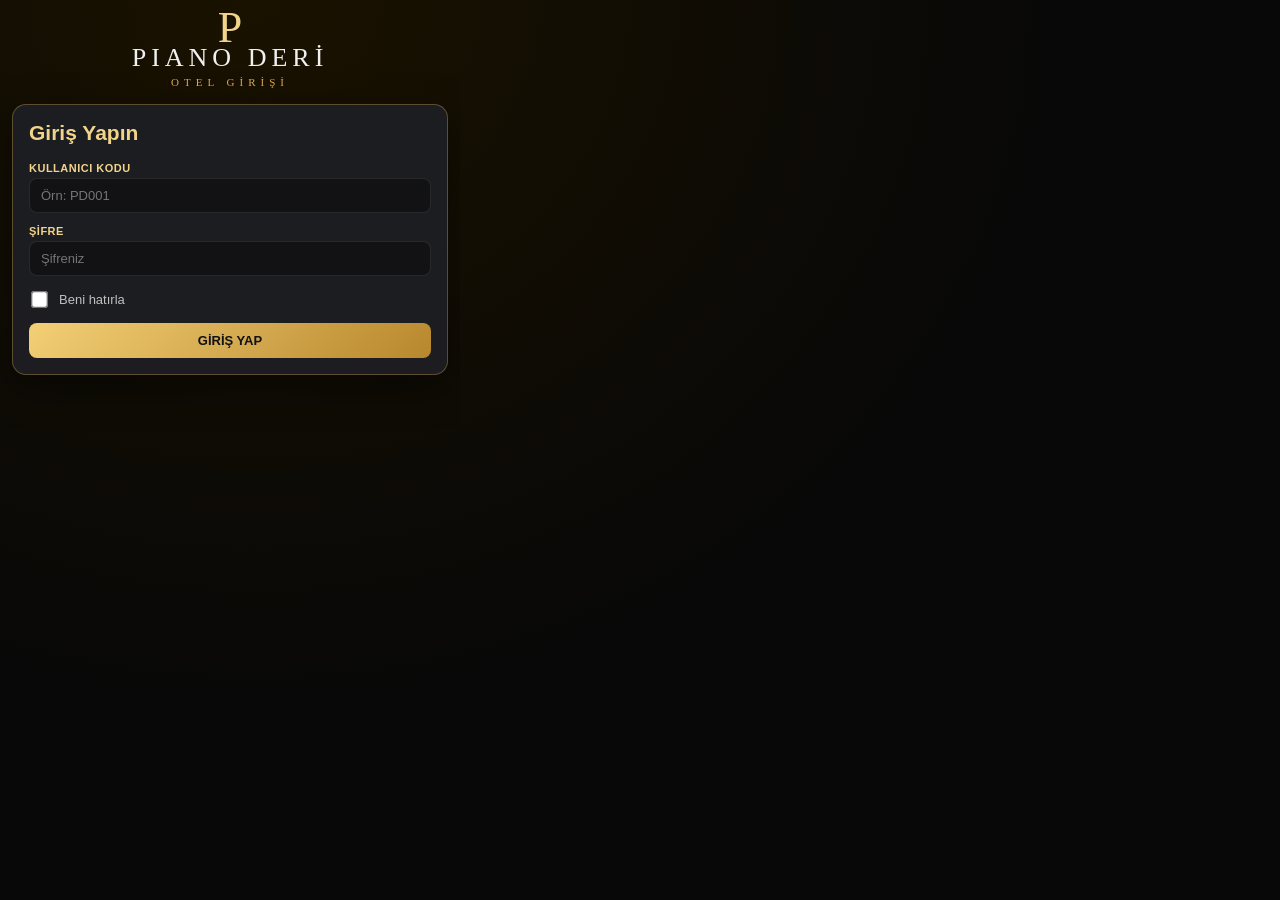
<file: hotel/login.html>
<!DOCTYPE html>
<html lang="tr">
<head>
  <meta charset="UTF-8">
  <meta name="viewport" content="width=device-width, initial-scale=1.0">
  <title>Piano Deri Otel Girişi</title>
  <link rel="stylesheet" href="../assets/piano-theme.css">
  <!-- PWA -->
  <link rel="manifest" href="manifest.json">
  <meta name="theme-color" content="#d8aa4b">
  <meta name="mobile-web-app-capable" content="yes">
  <meta name="apple-mobile-web-app-capable" content="yes">
  <meta name="apple-mobile-web-app-status-bar-style" content="black-translucent">
  <meta name="apple-mobile-web-app-title" content="PD Otel">
  <link rel="apple-touch-icon" href="../icons/otel-192.png">
  <link rel="apple-touch-icon" sizes="152x152" href="../icons/otel-152.png">
  <link rel="apple-touch-icon" sizes="144x144" href="../icons/otel-144.png">
</head>
<body>
<div class="app" style="max-width:460px">
  <div class="app-brand">
    <div class="p">P</div>
    <div class="name">PIANO DERİ</div>
    <div class="sub">OTEL GİRİŞİ</div>
  </div>
  <div id="apiWarning" class="notice" style="display:none"></div>
  <div class="panel-card">
    <h2 style="color:var(--gold2);margin-top:0">Giriş Yapın</h2>
    <div style="margin-bottom:12px">
      <label>Kullanıcı Kodu</label>
      <input id="code" placeholder="Örn: PD001" autocomplete="username">
    </div>
    <div style="margin-bottom:14px">
      <label>Şifre</label>
      <input id="password" type="password" placeholder="Şifreniz" autocomplete="current-password"
             onkeydown="if(event.key==='Enter')login()">
    </div>
    <div style="display:flex;align-items:center;gap:8px;margin-bottom:14px;color:#c0c0c0;font-size:13px">
      <input type="checkbox" id="rememberMe">
      <span>Beni hatırla</span>
    </div>
    <button class="btn-gold" style="width:100%" onclick="login()">GİRİŞ YAP</button>
    <div id="loginErr" class="notice" style="display:none;margin-top:11px"></div>
  </div>
</div>
<script src="../config/config.js"></script>
<script src="../assets/common.js"></script>
<script>
showApiWarning();
window.addEventListener("load",()=>{
  if (localStorage.getItem("hotel")) { location.href="mobile-hotel-panel.html"; return; }
  const c=localStorage.getItem("remCode"), p=localStorage.getItem("remPass");
  if(c){code.value=c;password.value=p||"";rememberMe.checked=true;}
});
async function login(){
  if(!checkApiConfig())return;
  const c=code.value.trim(), p=password.value.trim();
  if(!c||!p){loginErr.innerText="Kod ve şifre zorunlu";loginErr.style.display="block";return;}
  const r=await apiGet("login",{code:c,password:p});
  if(r.success){
    localStorage.setItem("hotel",r.hotel);
    localStorage.setItem("hotelCode",r.code);
    if(rememberMe.checked){localStorage.setItem("remCode",c);localStorage.setItem("remPass",p);}
    else{localStorage.removeItem("remCode");localStorage.removeItem("remPass");}
    location.href="mobile-hotel-panel.html";
  }else{
    loginErr.innerText="❌ "+(r.message||"Hatalı giriş");
    loginErr.style.display="block";
  }
}
</script>

<script>
if ('serviceWorker' in navigator) {
  window.addEventListener('load', () => {
    navigator.serviceWorker.register('../sw.js', { scope: '../' })
      .catch(e => console.log('SW error:', e));
  });
}
</script>
</body>
</html>
</file>
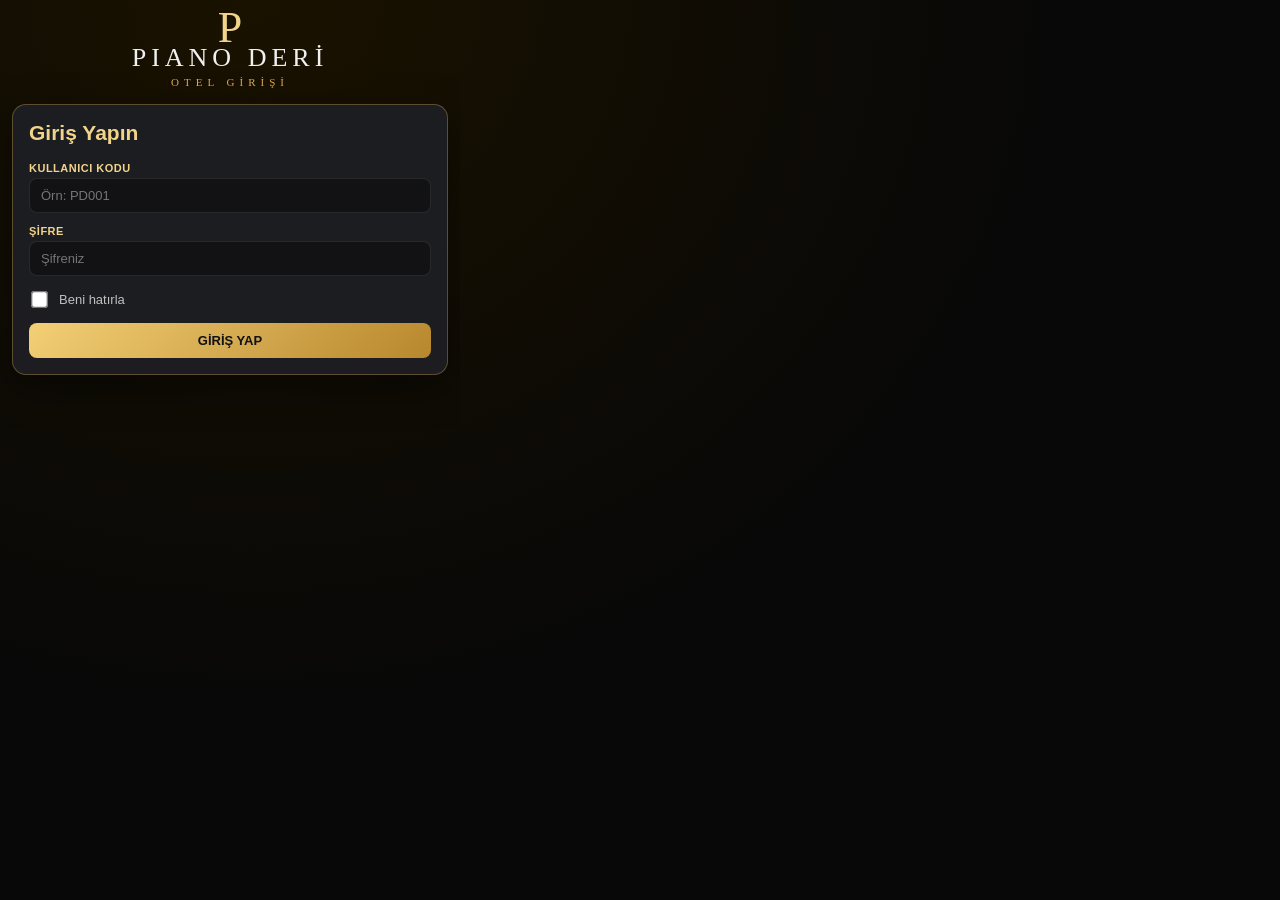
<file: hotel/mobile-hotel-panel.html>
<!DOCTYPE html>
<html lang="tr">
<head>
  <meta charset="UTF-8">
  <meta name="viewport" content="width=device-width, initial-scale=1.0">
  <title>Piano Deri Otel V6.0</title>
  <link rel="stylesheet" href="../assets/piano-theme.css">
  <!-- PWA -->
  <link rel="manifest" href="manifest.json">
  <meta name="theme-color" content="#d8aa4b">
  <meta name="mobile-web-app-capable" content="yes">
  <meta name="apple-mobile-web-app-capable" content="yes">
  <meta name="apple-mobile-web-app-status-bar-style" content="black-translucent">
  <meta name="apple-mobile-web-app-title" content="PD Otel">
  <link rel="apple-touch-icon" href="../icons/otel-192.png">
</head>
<body>
<div class="app" style="max-width:900px">

  <div class="app-brand">
    <div class="p">P</div>
    <div class="name">PIANO DERİ</div>
    <div class="sub" id="hotelSub">OTEL PANELİ</div>
  </div>

  <div id="apiWarning" class="notice" style="display:none"></div>

  <div class="panel-card" style="display:flex;align-items:center;gap:10px;flex-wrap:wrap">
    <div>
      <div style="font-weight:700;font-size:16px;color:var(--gold2)" id="hotelName"></div>
      <div style="font-size:11px;color:var(--text2)">Kod: <span id="hotelCode"></span></div>
    </div>
    <div style="flex:1"></div>
    <button class="btn-dark btn-sm" onclick="showSec('entry')">✏️ Yeni Rezervasyon</button>
    <button class="btn-dark btn-sm" onclick="showSec('list')">📋 Rezervasyonlarım</button>
    <button class="btn-red  btn-sm" onclick="logout()">Çıkış</button>
  </div>

  <!-- Rezervasyon Girişi -->
  <section id="secEntry">
    <div class="panel-card">
      <h2 id="formTitle" style="color:var(--gold2);margin-top:0">✏️ Yeni Rezervasyon</h2>
      <input type="hidden" id="editingId">
      <div class="grid grid2">
        <div><label>Tarih</label><input type="date" id="entryDate"></div>
        <div><label>Saat</label><input type="text" id="entryTime" placeholder="13:30" inputmode="numeric" maxlength="5" autocomplete="off" style="font-size:18px;font-weight:700;letter-spacing:2px" oninput="formatTime(this)"></div>
        <div><label>Yetişkin</label><input type="number" id="entryAdult" value="2" min="0"></div>
        <div><label>Çocuk</label><input type="number"    id="entryChild" value="0" min="0"></div>
      </div>
      <br>
      <label>Uyruk</label>
      <select id="entryNation"></select>
      <br><br>
      <label>Not</label>
      <textarea id="entryNotes" placeholder="Özel istekler..."></textarea>
      <br><br>
      <div style="display:flex;gap:8px">
        <button class="btn-gold" style="flex:1" id="saveBtn" onclick="saveReservation()">💾 KAYDET</button>
        <button class="btn-dark" onclick="resetForm()">Temizle</button>
      </div>
    </div>
  </section>

  <!-- Rezervasyon Listesi -->
  <section id="secList" style="display:none">
    <div class="panel-card">
      <h2 style="color:var(--gold2);margin-top:0">📋 Rezervasyonlarım</h2>
      <div class="day-nav">
        <button class="btn-dark btn-sm" onclick="changeDay(-1)">◀ Önceki</button>
        <input type="date" id="listDate" onchange="onDateChange()" style="flex:1;min-width:140px;max-width:200px">
        <button class="btn-dark btn-sm" onclick="changeDay(+1)">Sonraki ▶</button>
        <button class="btn-dark btn-sm" onclick="changeDay(0,true)">Bugün</button>
      </div>
      <div id="listSummary" style="display:flex;gap:7px;flex-wrap:wrap;margin-bottom:12px"></div>
      <div id="reservationList"></div>
      <button class="btn-gold" style="width:100%;margin-top:12px" onclick="showSec('entry')">
        ✏️ Yeni Rezervasyon Ekle
      </button>
    </div>
  </section>

</div>

<script src="../config/config.js"></script>
<script src="../assets/common.js"></script>
<script>
showApiWarning();

function formatTime(el) {
  let v = el.value.replace(/[^0-9]/g, '');
  if (v.length > 2) v = v.slice(0,2) + ':' + v.slice(2,4);
  el.value = v;
}

const hotel = localStorage.getItem("hotel");
const code  = localStorage.getItem("hotelCode");
if (!hotel) location.href = "login.html";

document.getElementById("hotelName").innerText = hotel || "";
document.getElementById("hotelCode").innerText = code  || "";
document.getElementById("hotelSub").innerText  = (hotel||"").toUpperCase() + " — OTEL PANELİ";

let currentDate = todayStr();
document.getElementById("entryDate").value = currentDate;
document.getElementById("entryTime").value = "10:30";
document.getElementById("listDate").value  = currentDate;

// Uyruk dropdown
document.getElementById("entryNation").innerHTML = nationOptions("RUS");

function logout() {
  localStorage.removeItem("hotel");
  localStorage.removeItem("hotelCode");
  location.href = "login.html";
}

function showSec(sec) {
  document.getElementById("secEntry").style.display = sec==="entry" ? "block" : "none";
  document.getElementById("secList").style.display  = sec==="list"  ? "block" : "none";
  if (sec==="list") {
    document.getElementById("listDate").value = currentDate;
    loadReservations();
  }
}

function onDateChange() {
  currentDate = document.getElementById("listDate").value;
  loadReservations();
}

function changeDay(n, reset) {
  currentDate = reset ? todayStr() : addDays(currentDate, n);
  document.getElementById("listDate").value = currentDate;
  loadReservations();
}

function resetForm() {
  document.getElementById("editingId").value = "";
  document.getElementById("formTitle").innerText = "✏️ Yeni Rezervasyon";
  document.getElementById("saveBtn").innerText = "💾 KAYDET";
  document.getElementById("entryDate").value   = todayStr();
  document.getElementById("entryTime").value   = "10:30";
  document.getElementById("entryAdult").value  = 2;
  document.getElementById("entryChild").value  = 0;
  document.getElementById("entryNation").value = "RUS";
  document.getElementById("entryNotes").value  = "";
}

async function saveReservation() {
  if (!checkApiConfig()) return showToast("API_URL ayarlanmamış","err");
  const date = document.getElementById("entryDate").value;
  const time = document.getElementById("entryTime").value;
  if (!date||!time) return showToast("Tarih ve saat zorunlu","err");
  const id = document.getElementById("editingId").value;
  const body = { id, date, time, hotel,
    adult:  document.getElementById("entryAdult").value,
    child:  document.getElementById("entryChild").value,
    nation: document.getElementById("entryNation").value,
    notes:  document.getElementById("entryNotes").value,
    status: "PENDING"
  };
  const r = id
    ? await apiPost("updateReservation", body)
    : await apiPost("addReservation",    body);
  if (r.success) {
    showToast(id ? "✅ Rezervasyon güncellendi" : "✅ Rezervasyon kaydedildi");
    currentDate = date;
    resetForm();
    showSec("list");
  } else {
    showToast("❌ "+(r.message||"Hata"),"err");
  }
}

async function loadReservations() {
  document.getElementById("reservationList").innerHTML =
    '<div style="text-align:center;color:var(--text2);padding:16px">Yükleniyor...</div>';
  const data = await apiGet("getReservations", { date: currentDate, hotel });
  const list = Array.isArray(data) ? data : [];
  renderList(list);
}

function renderList(list) {
  const total  = list.length;
  const active = list.filter(r => r.status!=="CANCELLED").length;
  const pax    = list.reduce((s,r) => s+(Number(r.adult)||0)+(Number(r.child)||0),0);
  const inside = list.filter(r => String(r.girdi).toUpperCase()==="TRUE" && String(r.cikti).toUpperCase()!=="TRUE").length;
  const done   = list.filter(r => String(r.cikti).toUpperCase()==="TRUE").length;

  document.getElementById("listSummary").innerHTML = `
    <span class="badge updated">${active} rezervasyon</span>
    <span class="badge pending">${pax} kişi</span>
    ${inside?`<span class="badge entered">${inside} içeride`+`</span>`:""}
    ${done  ?`<span class="badge exited">${done} tamamlandı`+`</span>`:""}
  `;

  if (!list.length) {
    document.getElementById("reservationList").innerHTML =
      `<div style="text-align:center;color:var(--text2);padding:28px">
        <div style="font-size:32px;margin-bottom:8px">📭</div>
        ${currentDate} tarihinde rezervasyon bulunamadı.
      </div>`;
    return;
  }

  document.getElementById("reservationList").innerHTML = list.map(r => {
    const pax2 = (Number(r.adult)||0)+(Number(r.child)||0);
    const exited    = String(r.cikti).toUpperCase()==="TRUE";
    const inside2   = String(r.girdi).toUpperCase()==="TRUE" && !exited;
    const cancelled = r.status==="CANCELLED";
    const canEdit   = !cancelled && !exited && !inside2;
    const canCancel = !cancelled && !exited;

    let statusEl;
    if (exited)    statusEl='<span class="badge exited">✅ TAMAMLANDI</span>';
    else if (inside2)   statusEl='<span class="badge entered">🟠 İÇERİDE</span>';
    else if (cancelled) statusEl='<span class="badge cancelled">❌ İPTAL</span>';
    else                statusEl='<span class="badge pending">⏳ BEKLİYOR</span>';

    const staffList = [r.staff1,r.staff2,r.staff3,r.staff4].filter(Boolean);

    return `
      <div class="res-card" style="${cancelled?"opacity:.55":""}">
        <div style="display:flex;align-items:flex-start;gap:10px;flex-wrap:wrap">
          <div>
            <div class="res-time">${r.time}</div>
            <div class="res-detail" style="font-size:10px">${r.date}</div>
          </div>
          <div style="flex:1">
            <div style="font-weight:700;font-size:14px;margin-bottom:3px">
              ${r.adult} yetişkin${Number(r.child)>0?" / "+r.child+" çocuk":""}
              · <b>${pax2} kişi</b>
            </div>
            <div class="res-detail">🌍 ${r.nation}</div>
            ${r.notes?`<div class="res-detail" style="font-style:italic">💬 ${r.notes}</div>`:""}
            ${staffList.length?`<div class="res-detail">👤 ${staffList.join(", ")}</div>`:""}
          </div>
          <div style="display:flex;flex-direction:column;align-items:flex-end;gap:5px">
            ${statusEl}
            ${String(r.satis).toUpperCase()==='TRUE' && String(r.cikti).toUpperCase()==='TRUE' ? '<span style="background:rgba(234,179,8,.25);border:1px solid rgba(234,179,8,.6);color:#fde68a;border-radius:999px;padding:3px 10px;font-size:11px;font-weight:800;">💰 SATIŞ</span>' : ''}
          </div>
        </div>
        <div class="res-actions">
          ${canEdit   ? `<button class="btn-blue btn-sm" onclick='editRes(${JSON.stringify(r).replace(/'/g,"&#39;")})'>✏️ Düzelt</button>` : ""}
          ${canCancel ? `<button class="btn-red  btn-sm" onclick="cancelRes('${r.id}')">❌ İptal</button>` : ""}
          ${canCancel ? `<button class="btn-red  btn-sm" onclick="deleteRes('${r.id}')">🗑 Sil</button>` : ""}
        </div>
      </div>`;
  }).join("");
}

function editRes(r) {
  document.getElementById("editingId").value   = r.id;
  document.getElementById("formTitle").innerText = "✏️ Rezervasyon Düzelt";
  document.getElementById("saveBtn").innerText   = "💾 GÜNCELLE";
  document.getElementById("entryDate").value     = r.date;
  document.getElementById("entryTime").value     = r.time;
  document.getElementById("entryAdult").value    = r.adult||2;
  document.getElementById("entryChild").value    = r.child||0;
  document.getElementById("entryNation").value   = r.nation||"RUS";
  document.getElementById("entryNotes").value    = r.notes||"";
  showSec("entry");
}

async function cancelRes(id) {
  if (!confirm("Bu rezervasyon iptal edilsin mi?")) return;
  const r = await apiGet("cancelReservation",{id});
  if (r.success) { showToast("Rezervasyon iptal edildi"); loadReservations(); }
  else showToast("İptal başarısız","err");
}

// Init
showSec("entry");
</script>

<script>
if ('serviceWorker' in navigator) {
  window.addEventListener('load', () => {
    navigator.serviceWorker.register('../sw.js', { scope: '../' })
      .catch(e => console.log('SW error:', e));
  });
}
</script>
</body>
</html>
</file>
<file: assets/piano-theme.css>
/* Piano Deri V6.1 */
:root {
  --gold:   #d8aa4b;
  --gold2:  #f1d48a;
  --gold3:  #a07830;
  --border: rgba(216,170,75,.35);
  --b2:     rgba(255,255,255,.09);
  --text:   #f0f0f0;
  --text2:  #a0a0a0;
  --bg:     #080808;
  --bg3:    rgba(30,31,36,.92);
}
*,*::before,*::after{box-sizing:border-box;}
html,body{margin:0;padding:0;overflow-x:hidden;}
body{
  font-family:-apple-system,BlinkMacSystemFont,"Segoe UI",Arial,sans-serif;
  background:radial-gradient(ellipse at 20% 0%,#1a1200 0%,var(--bg) 55%),
             radial-gradient(ellipse at 80% 100%,#0d0a00 0%,var(--bg) 55%);
  background-attachment:fixed;color:var(--text);font-size:14px;
}
.app{min-height:100vh;padding:14px 12px 80px;width:100%;max-width:100%;overflow-x:hidden;}
.app-brand{text-align:center;margin-bottom:16px;}
.app-brand .p    {font-family:Georgia,serif;color:var(--gold2);font-size:44px;line-height:.65;}
.app-brand .name {font-family:Georgia,serif;letter-spacing:5px;font-size:26px;color:var(--text);}
.app-brand .sub  {font-family:Georgia,serif;color:var(--gold);letter-spacing:5px;font-size:11px;margin-top:3px;}

.panel-card{
  background:var(--bg3);border:1px solid var(--border);
  border-radius:14px;box-shadow:0 12px 40px rgba(0,0,0,.45);
  padding:16px;margin-bottom:12px;
}

.grid  {display:grid;gap:9px;}
.grid2 {grid-template-columns:repeat(2,1fr);}
.grid3 {grid-template-columns:repeat(3,1fr);}
.grid4 {grid-template-columns:repeat(4,1fr);}

label{display:block;color:var(--gold2);font-weight:700;margin-bottom:4px;font-size:11px;text-transform:uppercase;letter-spacing:.5px;}
input,select,textarea{
  width:100%;background:rgba(0,0,0,.35);border:1px solid var(--b2);
  color:var(--text);border-radius:8px;padding:9px 11px;font-size:13px;
  outline:none;font-family:inherit;transition:border-color .2s;
}
input:focus,select:focus,textarea:focus{border-color:var(--gold3);}
input[type="checkbox"]{width:auto;transform:scale(1.3);margin-right:5px;accent-color:var(--gold);}
textarea{min-height:66px;resize:vertical;}
input:disabled,select:disabled{opacity:.45;cursor:not-allowed;}

.btn-gold{background:linear-gradient(135deg,#f3cf75,#b8872d);color:#111;border:0;border-radius:8px;padding:10px 14px;font-size:13px;font-weight:800;cursor:pointer;transition:opacity .15s,transform .1s;}
.btn-gold:hover{opacity:.9;transform:translateY(-1px);}
.btn-dark{background:rgba(255,255,255,.05);color:#c0c0c0;border:1px solid var(--b2);border-radius:8px;padding:9px 13px;font-size:13px;font-weight:600;cursor:pointer;transition:background .15s;}
.btn-dark:hover{background:rgba(255,255,255,.1);}
.btn-red {background:rgba(127,29,29,.85);color:#fca5a5;border:0;border-radius:8px;padding:8px 11px;font-weight:700;cursor:pointer;}
.btn-red:hover{background:rgba(127,29,29,1);}
.btn-blue{background:#1d4ed8;color:#fff;border:0;border-radius:8px;padding:8px 11px;font-weight:700;cursor:pointer;}
.btn-blue:hover{background:#1e40af;}
.btn-sm{padding:5px 9px;font-size:11px;}

.notice{background:rgba(127,29,29,.3);border:1px solid rgba(248,113,113,.5);color:#fecaca;border-radius:10px;padding:9px 12px;margin-bottom:11px;}
.ok    {background:rgba(20,83,45,.25);border:1px solid rgba(34,197,94,.4);color:#bbf7d0;border-radius:10px;padding:9px 12px;margin-bottom:11px;}

/* ── TABLO ── */
.table-wrap{overflow-x:auto;width:100%;-webkit-overflow-scrolling:touch;}
table{width:100%;border-collapse:collapse;min-width:900px;}
th,td{padding:7px 8px;border-bottom:1px solid rgba(255,255,255,.07);text-align:left;font-size:11px;vertical-align:middle;white-space:nowrap;}
th{color:var(--gold2);font-size:10px;text-transform:uppercase;letter-spacing:.4px;background:rgba(0,0,0,.2);position:sticky;top:0;z-index:1;}

/* ── SATIR RENKLERİ ── */
tr.row-girdi  > td{background:rgba(234,179,8,.14)!important;}
tr.row-cikti  > td{background:rgba(34,197,94,.12)!important;}
tr.row-cancel > td{background:rgba(220,38,38,.22)!important;}
tr.row-girdi:hover  > td{background:rgba(234,179,8,.24)!important;}
tr.row-cikti:hover  > td{background:rgba(34,197,94,.22)!important;}
tr.row-cancel:hover > td{background:rgba(220,38,38,.32)!important;}
tr:not(.row-girdi):not(.row-cikti):not(.row-cancel):hover > td{background:rgba(255,255,255,.03);}

/* ── BADGE ── */
.badge{display:inline-block;border-radius:999px;padding:3px 8px;font-size:10px;font-weight:800;}
.pending  {background:rgba(31,41,55,.8);color:#d1d5db;border:1px solid rgba(255,255,255,.1);}
.entered  {background:rgba(120,53,15,.8);color:#fde68a;border:1px solid rgba(251,191,36,.4);}
.exited   {background:rgba(20,83,45,.8);color:#bbf7d0;border:1px solid rgba(34,197,94,.3);}
.cancelled{background:rgba(127,29,29,.9);color:#fca5a5;border:1px solid rgba(248,113,113,.4);}
.updated  {background:rgba(30,58,95,.8);color:#93c5fd;border:1px solid rgba(96,165,250,.3);}
.off      {background:rgba(120,53,15,.3);color:#fde68a;border:1px solid rgba(251,191,36,.3);}

/* ── PERSONEL ── */
.staff-list{display:flex;flex-wrap:wrap;gap:6px;}
.staff-pill{border:1px solid var(--border);border-radius:999px;padding:4px 10px;font-weight:700;font-size:11px;}
.staff-free{background:rgba(20,83,45,.2);border-color:rgba(34,197,94,.4);color:#bbf7d0;}
.staff-off {background:rgba(120,53,15,.3);border-color:rgba(251,191,36,.4);color:#fde68a;}
.staff-busy{background:rgba(124,45,18,.2);border-color:rgba(251,146,60,.4);color:#fed7aa;}

/* ── LAYOUT: tam genişlik, taşma yok ── */
.center-layout{
  display:grid;
  grid-template-columns:170px minmax(0,1fr) 240px;
  gap:12px;
  align-items:start;
  width:100%;
}
.side-menu{position:sticky;top:12px;}
.side-menu button{width:100%;display:block;margin-bottom:5px;text-align:left;}
.side-menu .active-menu{background:rgba(216,170,75,.15);border-color:var(--gold3);color:var(--gold2);}
.section{display:none;}
.section.active{display:block;}

.time-title{background:rgba(216,170,75,.1);border:1px solid var(--border);border-radius:8px;padding:9px 13px;margin:10px 0 4px;color:var(--gold2);font-size:16px;font-weight:800;}

/* ── İSTATİSTİK ── */
.stat-cards{display:grid;grid-template-columns:repeat(4,1fr);gap:9px;margin-bottom:12px;}
.stat-card{background:var(--bg3);border:1px solid var(--border);border-radius:11px;padding:12px 14px;text-align:center;}
.stat-card .s-val{font-size:26px;font-weight:900;color:var(--gold2);line-height:1.1;}
.stat-card .s-lbl{font-size:10px;color:var(--text2);text-transform:uppercase;letter-spacing:.4px;margin-top:2px;}

.bar-chart{display:flex;flex-direction:column;gap:6px;}
.bar-row{display:flex;align-items:center;gap:7px;}
.bar-label{width:90px;font-size:11px;color:var(--text2);text-align:right;white-space:nowrap;overflow:hidden;text-overflow:ellipsis;flex-shrink:0;}
.bar-track{flex:1;background:rgba(255,255,255,.05);border-radius:3px;height:18px;overflow:hidden;}
.bar-fill{height:100%;background:linear-gradient(90deg,var(--gold3),var(--gold2));border-radius:3px;transition:width .5s ease;min-width:2px;}
.bar-fill.blue{background:linear-gradient(90deg,#1e40af,#60a5fa);}
.bar-fill.green{background:linear-gradient(90deg,#14532d,#4ade80);}
.bar-value{width:30px;font-size:11px;font-weight:700;color:var(--gold2);text-align:right;flex-shrink:0;}

.perf-row{display:flex;align-items:center;gap:9px;padding:8px 11px;border-radius:8px;background:rgba(255,255,255,.03);border:1px solid var(--b2);margin-bottom:6px;}
.perf-rank{width:24px;height:24px;border-radius:50%;display:flex;align-items:center;justify-content:center;font-weight:900;font-size:11px;flex-shrink:0;}
.rank-1{background:linear-gradient(135deg,#f3cf75,#b8872d);color:#111;}
.rank-2{background:rgba(192,192,192,.2);color:#d4d4d4;}
.rank-3{background:rgba(176,110,50,.3);color:#d97706;}
.rank-n{background:rgba(255,255,255,.06);color:#666;}
.perf-name{flex:1;font-weight:700;font-size:12px;}
.perf-meta{font-size:10px;color:var(--text2);}
.perf-bar-wrap{width:80px;}

/* ── TAB ── */
.tab-bar{display:flex;gap:4px;margin-bottom:11px;flex-wrap:wrap;}
.tab-btn{padding:7px 14px;border-radius:6px;border:1px solid var(--b2);background:rgba(255,255,255,.04);color:var(--text2);font-weight:700;font-size:12px;cursor:pointer;}
.tab-btn.active{background:rgba(216,170,75,.15);border-color:var(--gold3);color:var(--gold2);}

/* ── KOMPAKT INPUT ── */
.ci{min-width:55px;max-width:78px;padding:5px 6px;font-size:11px;}
.si{min-width:78px;max-width:115px;padding:5px 6px;font-size:11px;}
.ti{min-width:68px;max-width:84px;padding:5px 6px;font-size:11px;}
.action-cell{white-space:nowrap;}
.action-cell button{margin:1px;padding:4px 7px;font-size:10px;}

/* ── MODAL ── */
.modal-overlay{position:fixed;inset:0;background:rgba(0,0,0,.8);z-index:1000;display:flex;align-items:center;justify-content:center;padding:14px;}
.modal-box{background:var(--bg3);border:1px solid var(--border);border-radius:14px;padding:20px;width:100%;max-width:480px;max-height:90vh;overflow-y:auto;}
.modal-box h3{color:var(--gold2);margin-top:0;}

/* ── OTEL KARTLARI ── */
.res-card{background:var(--bg3);border:1px solid var(--border);border-radius:11px;padding:13px;margin-bottom:8px;}
.res-time{font-size:18px;font-weight:900;color:var(--gold2);}
.res-detail{font-size:12px;color:var(--text2);margin:2px 0;}
.res-actions{display:flex;gap:6px;flex-wrap:wrap;margin-top:8px;}
.day-nav{display:flex;align-items:center;gap:7px;margin-bottom:11px;flex-wrap:wrap;}
.day-nav .day-label{flex:1;text-align:center;font-weight:700;font-size:14px;color:var(--gold2);}

.search-filters{display:grid;grid-template-columns:repeat(3,1fr);gap:8px;margin-bottom:11px;}
.top-bar{display:flex;align-items:center;gap:9px;flex-wrap:wrap;margin-bottom:12px;}
.top-bar h2{margin:0;color:var(--gold2);font-size:15px;flex:1;}
.divider{border:0;border-top:1px solid var(--b2);margin:12px 0;}

/* ── GRUP BADGE ── */
.grup1{background:rgba(37,99,235,.25);border:1px solid rgba(96,165,250,.4);color:#93c5fd;border-radius:5px;padding:2px 7px;font-size:10px;font-weight:700;}
.grup2{background:rgba(124,45,18,.25);border:1px solid rgba(251,146,60,.4);color:#fed7aa;border-radius:5px;padding:2px 7px;font-size:10px;font-weight:700;}

/* ── RESPONSIVE ── */
@media(max-width:1200px){
  .center-layout{grid-template-columns:1fr;}
  .side-menu{position:relative;display:flex;flex-wrap:wrap;gap:5px;}
  .side-menu button{width:auto;flex:1;min-width:100px;}
}
@media(max-width:900px){
  .stat-cards{grid-template-columns:repeat(2,1fr);}
  .grid4,.grid3{grid-template-columns:1fr 1fr;}
  .search-filters{grid-template-columns:1fr 1fr;}
}
@media(max-width:600px){
  .stat-cards{grid-template-columns:1fr 1fr;}
  .grid4,.grid3,.grid2{grid-template-columns:1fr;}
  .search-filters{grid-template-columns:1fr;}
  .app{padding:10px 8px 60px;}
}
</file>
